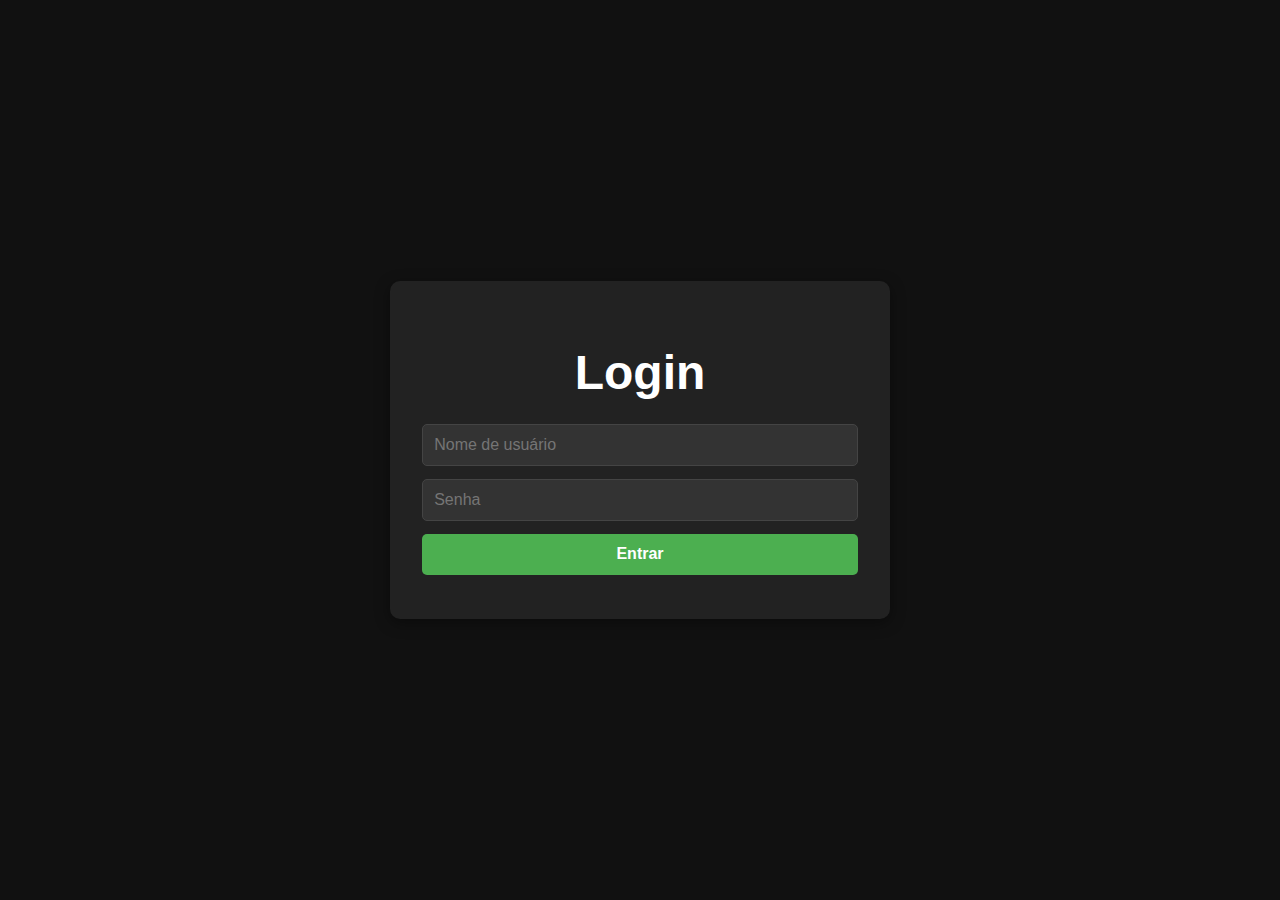
<file: index.html>
<!DOCTYPE html>
<html lang="pt-BR">
<head>
  <meta charset="UTF-8">
  <meta name="viewport" content="width=device-width, initial-scale=1.0">
  <title>Login</title>
  <link rel="stylesheet" href="/style.css">
</head>
<body class="login-body">
  <div class="login-container">
    <h1>Login</h1>
    <form id="loginForm">
      <input type="text" id="username" placeholder="Nome de usuário" required>
      <input type="password" id="password" placeholder="Senha" required>
      <button type="submit">Entrar</button>
    </form>
  </div>
  <script src="/login.js"></script>
 
<!-- VLibras -->
  <div vw class="enabled">
    <div vw-access-button class="active"></div>
    <div vw-plugin-wrapper>
      <div class="vw-plugin-top-wrapper"></div>
    </div>
  </div>
  <script src="https://vlibras.gov.br/app/vlibras-plugin.js"></script>
  <script>
    new window.VLibras.Widget('https://vlibras.gov.br/app');
  </script>
</body>
</html>
</file>
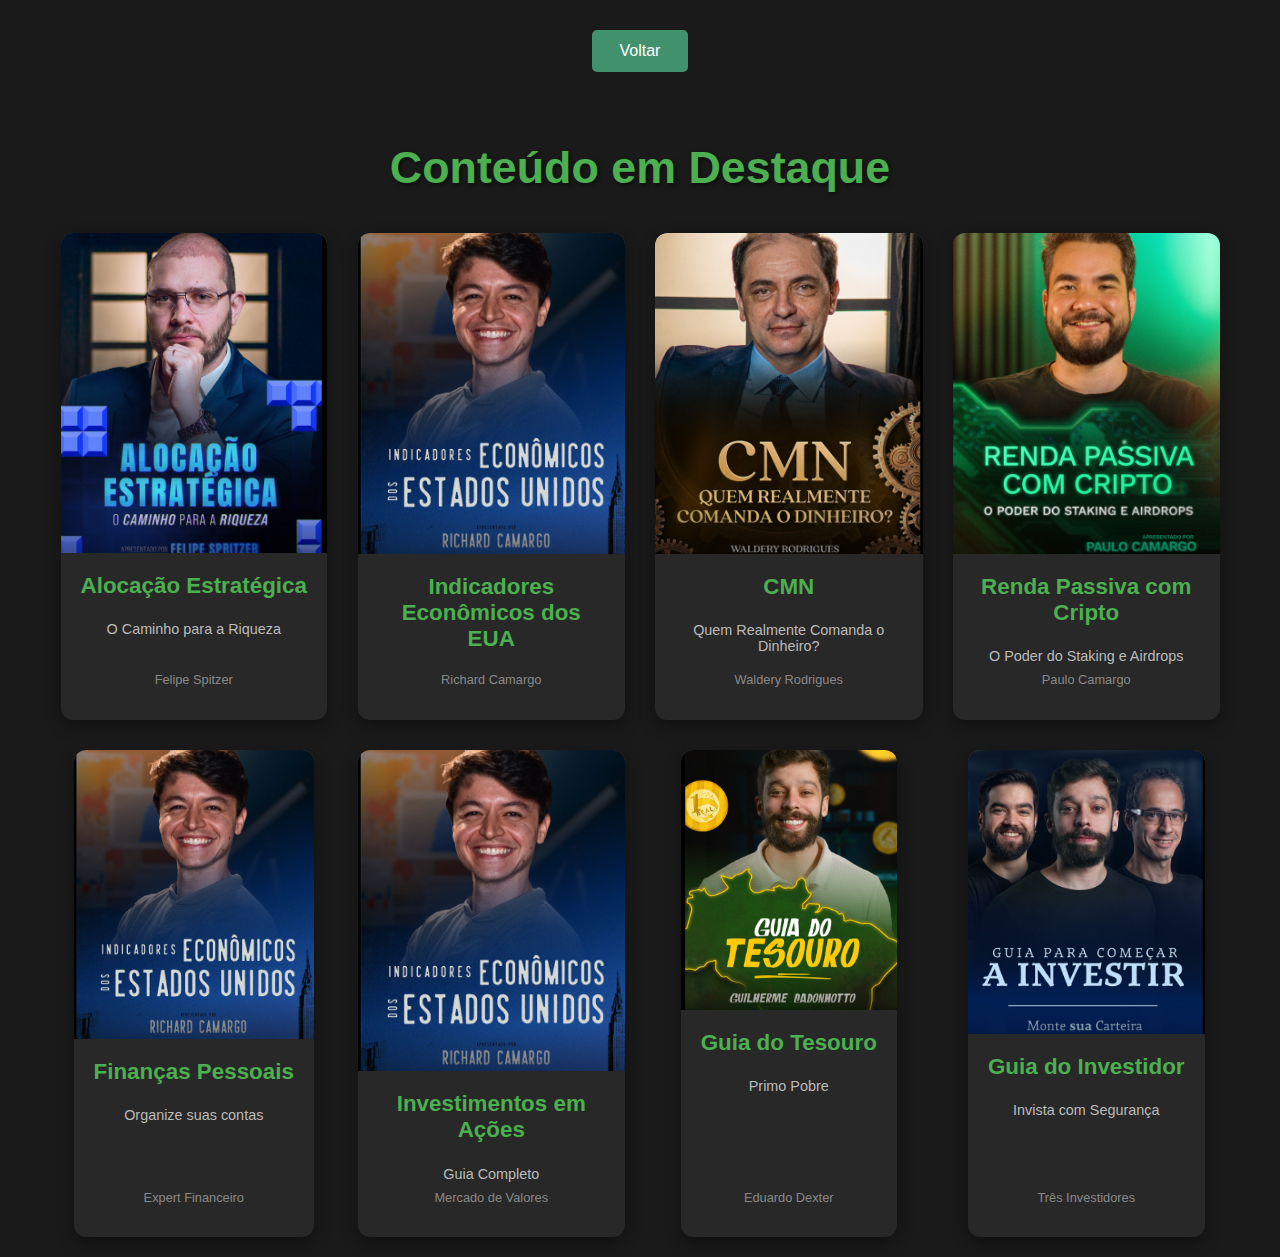
<file: Aulas.html>
<!DOCTYPE html>
<html lang="pt-BR">
<head>
    <meta charset="UTF-8">
    <meta name="viewport" content="width=device-width, initial-scale=1.0">
    <title>Minhas Categorias de Conteúdo</title>
    <link rel="stylesheet" href="StyleAulas.css">
</head>
<body>
<!--Botão Voltar-->
<div class="container-Btn">
         <a href="Dashboard.html" class="btn-dashboard">Voltar</a>
    </div>
<!--Fim do Botão-->

    <div class="container">
        <h1>Conteúdo em Destaque</h1>

        <div class="categories-grid" id="categoriesGrid">
            </div>
    </div>

    <script>
        // Dados dos cards de conteúdo (você pode adicionar mais aqui!)
        const categoriesData = [
            {
                id: 1,
                image: 'images/image1.png', // Caminho para a imagem
                title: 'Alocação Estratégica',
                subtitle: 'O Caminho para a Riqueza',
                author: 'Felipe Spitzer',
                link: '#' // Link para a página ou curso completo
            },
            {
                id: 2,
                image: 'images/TemasInvest.png',
                title: 'Indicadores Econômicos dos EUA',
                subtitle: '',
                author: 'Richard Camargo',
                link: '#'
            },
            {
                id: 3,
                image: 'images/Image3.png',
                title: 'CMN',
                subtitle: 'Quem Realmente Comanda o Dinheiro?',
                author: 'Waldery Rodrigues',
                link: '#'
            },
            {
                id: 4,
                image: 'images/Image5.png',
                title: 'Renda Passiva com Cripto',
                subtitle: 'O Poder do Staking e Airdrops',
                author: 'Paulo Camargo',
                link: '#'
            },
            {
                id: 5,
                image: 'images/TemasInvest.png',
                title: 'Finanças Pessoais',
                subtitle: 'Organize suas contas',
                author: 'Expert Financeiro',
                link: '#'
            },
            {
                id: 6,
                image: 'images/TemasInvest.png',
                title: 'Investimentos em Ações',
                subtitle: 'Guia Completo',
                author: 'Mercado de Valores',
                link: '#'
            },
            {
                id: 7,
                image: 'images/Tesouro.png',
                title: 'Guia do Tesouro ',
                subtitle: 'Primo Pobre',
                author: 'Eduardo Dexter',
                link: '#'
            },
            {
                id: 8,
                image: 'images/GuiaInvestir.png',
                title: 'Guia do Investidor',
                subtitle: 'Invista com Segurança',
                author: 'Três Investidores',
                link: '#'
            }
        ];

        // Função para criar e adicionar os cards ao grid
        function createCategoryCards() {
            const gridContainer = document.getElementById('categoriesGrid');
            gridContainer.innerHTML = ''; // Limpa qualquer conteúdo existente

            categoriesData.forEach(item => {
                const card = document.createElement('a'); // Usamos <a> para que o card seja clicável
                card.href = item.link; // Define o link do card
                card.classList.add('category-card');

                card.innerHTML = `
                    <div class="card-image-container">
                        <img src="${item.image}" alt="${item.title}" class="card-image">
                    </div>
                    <div class="card-content">
                        <h2 class="card-title">${item.title}</h2>
                        ${item.subtitle ? `<p class="card-subtitle">${item.subtitle}</p>` : ''}
                        ${item.author ? `<p class="card-author">${item.author}</p>` : ''}
                    </div>
                `;
                gridContainer.appendChild(card);
            });
        }

        // Chama a função para criar os cards quando a página é carregada
        document.addEventListener('DOMContentLoaded', createCategoryCards);
    </script>

    <!-- VLibras -->
  <div vw class="enabled">
    <div vw-access-button class="active"></div>
    <div vw-plugin-wrapper>
      <div class="vw-plugin-top-wrapper"></div>
    </div>
  </div>
  <script src="https://vlibras.gov.br/app/vlibras-plugin.js"></script>
  <script>
    new window.VLibras.Widget('https://vlibras.gov.br/app');
  </script>
</body>
</html>
</file>
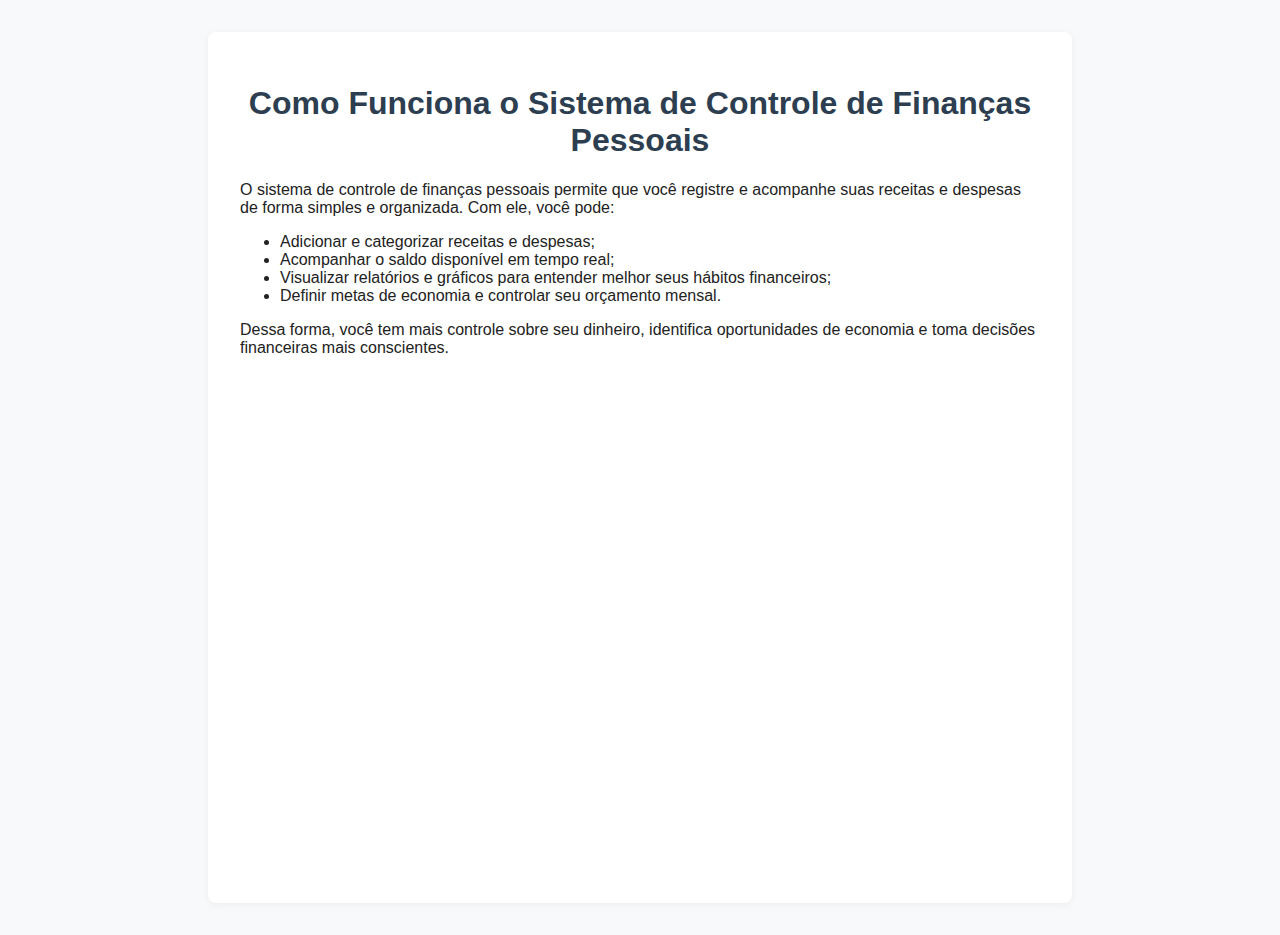
<file: ComoFunciona.html>
<!DOCTYPE html>
<html lang="pt-br">
<head>
    <meta charset="UTF-8">
    <meta name="viewport" content="width=device-width, initial-scale=1.0">
    <title>Como Funciona o Sistema de Controle de Finanças Pessoais</title>
    <style>
        body {
            font-family: Arial, sans-serif;
            margin: 0;
            padding: 0 1rem;
            background: #f8f9fa;
            color: #222;
        }
        .container {
            max-width: 800px;
            margin: 2rem auto;
            background: #fff;
            padding: 2rem;
            border-radius: 8px;
            box-shadow: 0 2px 8px rgba(0,0,0,0.05);
        }
        h1 {
            text-align: center;
            color: #2c3e50;
        }
        .video-wrapper {
            position: relative;
            padding-bottom: 56.25%;
            height: 0;
            margin: 2rem 0;
        }
        .video-wrapper iframe {
            position: absolute;
            top: 0; left: 0;
            width: 100%; height: 100%;
            border: 0;
        }
        @media (max-width: 600px) {
            .container {
                padding: 1rem;
            }
            h1 {
                font-size: 1.5rem;
            }
        }
    </style>
</head>
<body>
    <div class="container">
        <h1>Como Funciona o Sistema de Controle de Finanças Pessoais</h1>
        <p>
            O sistema de controle de finanças pessoais permite que você registre e acompanhe suas receitas e despesas de forma simples e organizada. Com ele, você pode:
        </p>
        <ul>
            <li>Adicionar e categorizar receitas e despesas;</li>
            <li>Acompanhar o saldo disponível em tempo real;</li>
            <li>Visualizar relatórios e gráficos para entender melhor seus hábitos financeiros;</li>
            <li>Definir metas de economia e controlar seu orçamento mensal.</li>
        </ul>
        <p>
            Dessa forma, você tem mais controle sobre seu dinheiro, identifica oportunidades de economia e toma decisões financeiras mais conscientes.
        </p>
        <div class="video-wrapper">
            <!-- Cole aqui o código de incorporação do vídeo do YouTube -->
            <!-- Exemplo:
            <iframe src="https://www.youtube.com/embed/SEU_VIDEO_ID" allowfullscreen></iframe>
            -->
        </div>
    </div>
</body>
</html>
</file>
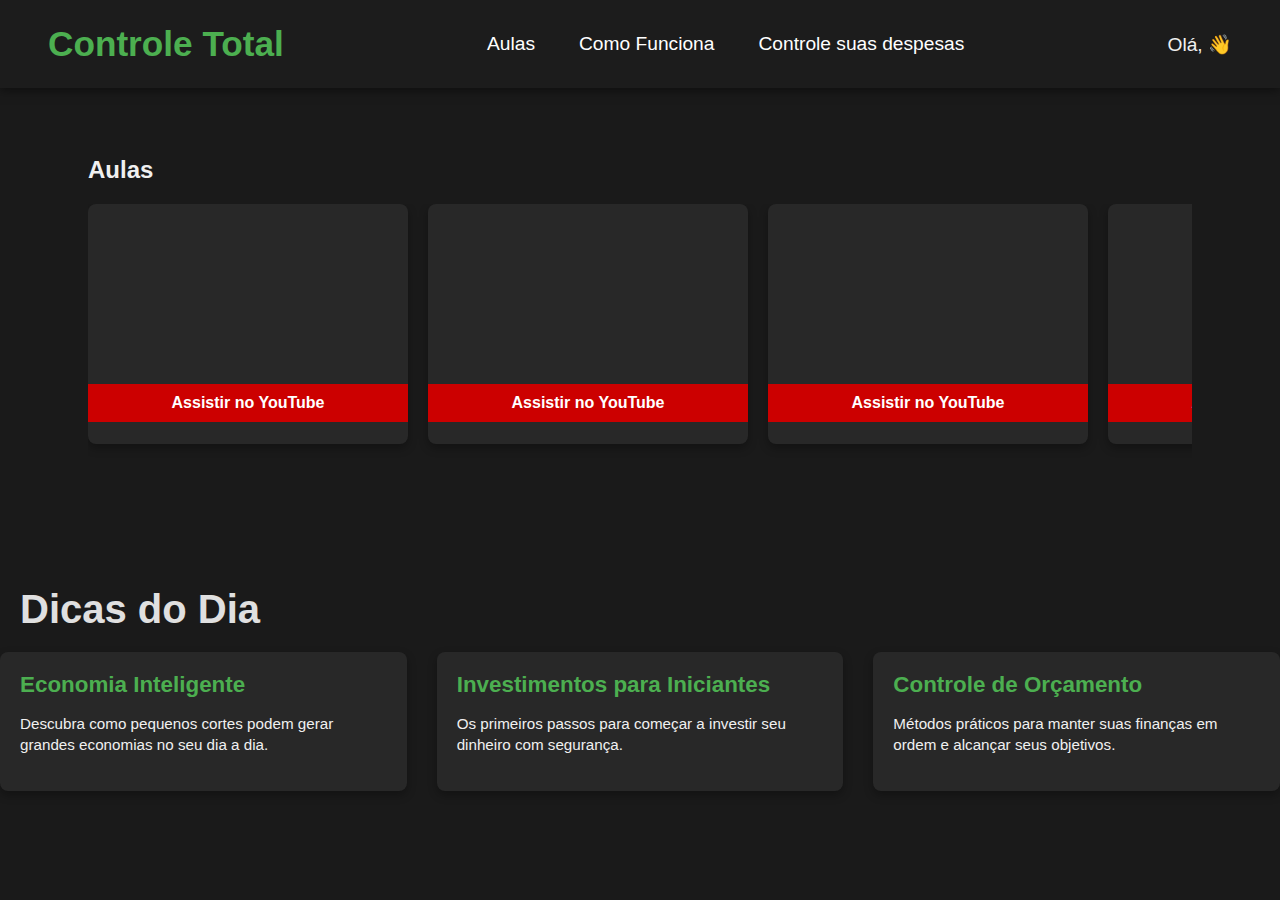
<file: Dashboard.html>
<!DOCTYPE html>
<html lang="pt-BR">
<head>
  <meta charset="UTF-8" />
  <meta name="viewport" content="width=device-width, initial-scale=1.0"/>
  <title>Dashboard - Finanças Pessoais</title>
  <link rel="stylesheet" href="style.css" />
</head>
<body class="dashboard-body">
  <header class="topbar">
    <div class="logo">Controle Total</div>
    <nav>
      <a href="Aulas.html">Aulas</a>
      <a href="ComoFunciona.html">Como Funciona</a>
      <a href="ControleDespesas.html">Controle suas despesas</a>
    </nav>
    <div class="user">Olá, <span id="userName"></span> 👋</div>
  </header>

 <main class="main-content">
  <section class="section">
    <section class="video-section">
    <h2>Aulas</h2>
    <div class="video-carousel">
        <div class="video-item">
            <iframe src="https://www.youtube.com/embed/6jPetoI0PLY" frameborder="0" allow="accelerometer; autoplay; clipboard-write; encrypted-media; gyroscope; picture-in-picture" allowfullscreen></iframe>
            <a href="https://www.youtube.com/watch?v=6jPetoI0PLY" target="_blank" class="watch-on-youtube">Assistir no YouTube</a>
        </div>
        <div class="video-item">
            <iframe src="https://www.youtube.com/embed/ZK8RsKY0OtI" frameborder="0" allow="accelerometer; autoplay; clipboard-write; encrypted-media; gyroscope; picture-in-picture" allowfullscreen></iframe>
            <a href="https://www.youtube.com/watch?v=ZK8RsKY0OtI" target="_blank" class="watch-on-youtube">Assistir no YouTube</a>
        </div>
        <div class="video-item">
            <iframe src="https://www.youtube.com/embed/1Tw4RWCmPfc" frameborder="0" allow="accelerometer; autoplay; clipboard-write; encrypted-media; gyroscope; picture-in-picture" allowfullscreen></iframe>
            <a href="https://www.youtube.com/watch?v=1Tw4RWCmPfc" target="_blank" class="watch-on-youtube">Assistir no YouTube</a>
        </div>
        <div class="video-item">
            <iframe src="https://www.youtube.com/embed/D7bBsf5tUXI" frameborder="0" allow="accelerometer; autoplay; clipboard-write; encrypted-media; gyroscope; picture-in-picture" allowfullscreen></iframe>
            <a href="https://www.youtube.com/watch?v=D7bBsf5tUXI" target="_blank" class="watch-on-youtube">Assistir no YouTube</a>
        </div>
    </div>
</section>

    </div>
  </section>
</main>

</div>

<!-- Seção Dicas do Dia-->

<section class="tips-section">
    <h2 class="section-title">Dicas do Dia</h2>
    <div class="tip-cards-container">
        <a href="Dica1.html" class="tip-card">
            <h3>Economia Inteligente</h3>
            <p>Descubra como pequenos cortes podem gerar grandes economias no seu dia a dia.</p>
        </a>
        <a href="Dica2.html" class="tip-card">
            <h3>Investimentos para Iniciantes</h3>
            <p>Os primeiros passos para começar a investir seu dinheiro com segurança.</p>
        </a>
        <a href="Dica3.html" class="tip-card">
            <h3>Controle de Orçamento</h3>
            <p>Métodos práticos para manter suas finanças em ordem e alcançar seus objetivos.</p>
        </a>
        </div>
</section>

<!--Fim da Seção Dicas do Dia-->

    </section>   


  <div vw class="enabled">
    <div vw-access-button class="active"></div>
    <div vw-plugin-wrapper>
      <div class="vw-plugin-top-wrapper"></div>
    </div>
  </div>
  <script src="https://vlibras.gov.br/app/vlibras-plugin.js"></script>
  <script>
    new window.VLibras.Widget('https://vlibras.gov.br/app');
  </script>
</body>
</html>
</file>
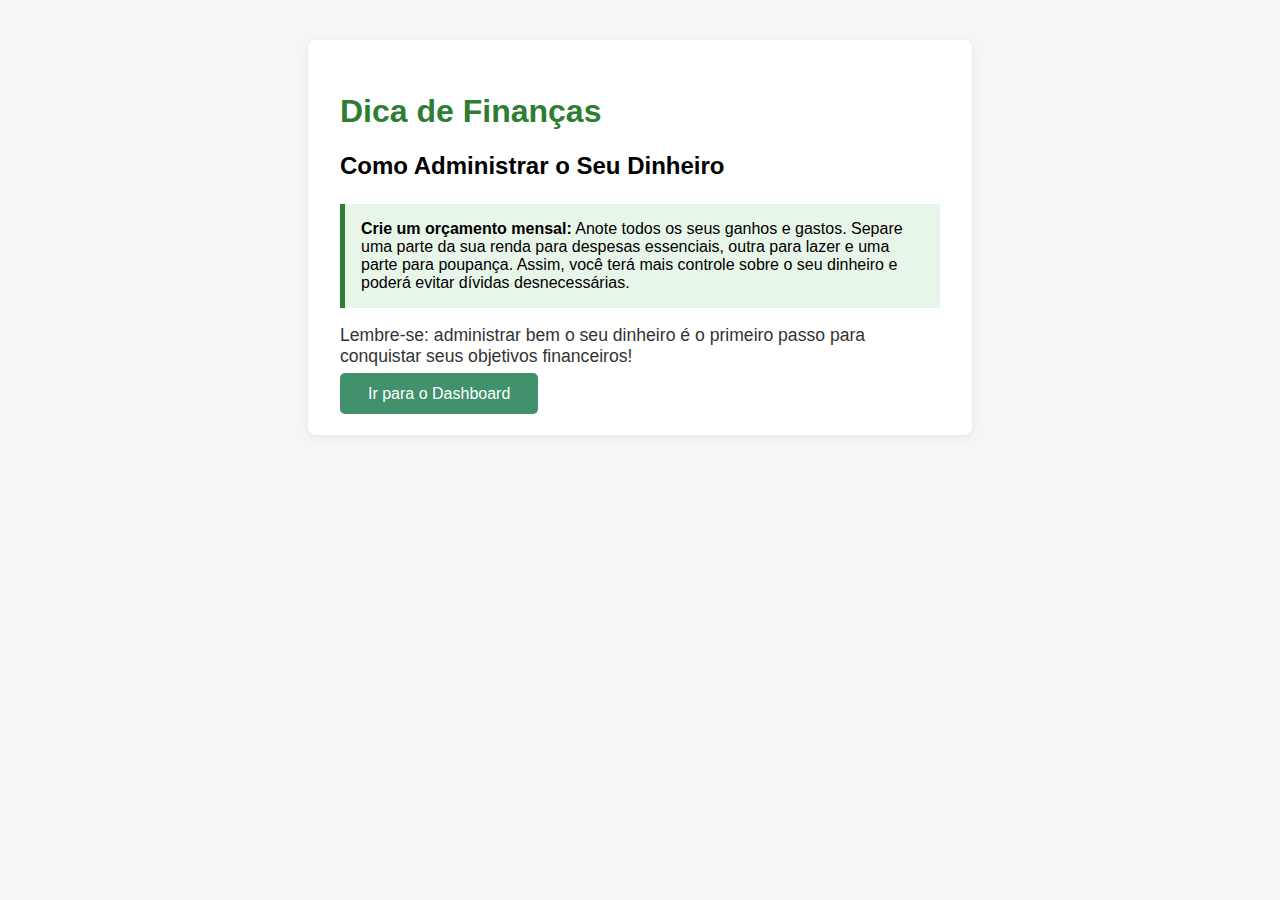
<file: Dica1.html>
<!DOCTYPE html>
<html lang="pt-BR">
<head>
    <meta charset="UTF-8">
    <title>Dica de Finanças: Como Administrar o Seu Dinheiro</title>
    <header class="topbar">
  </header>
    <style>
        body {
            font-family: Arial, sans-serif;
            background: #f4f6f8;
            margin: 0;
            padding: 0;
        }
        .container {
            max-width: 600px;
            margin: 40px auto;
            background: #fff;
            padding: 32px;
            border-radius: 8px;
            box-shadow: 0 2px 8px rgba(0,0,0,0.08);
        }
        h1 {
            color: #2e7d32;
        }
        p {
            font-size: 1.1em;
            color: #333;
        }
        .dica {
            background: #e8f5e9;
            border-left: 5px solid #2e7d32;
            padding: 16px;
            margin-top: 24px;
        }
        .btn-dashboard {
            background: #40916c;
            color: #fff;
            border: none;
            padding: 12px 28px;
            border-radius: 5px;
            font-size: 1em;
            cursor: pointer;
            text-decoration: none;
            transition: background 0.2s;
        }
        .btn-dashboard:hover {
            background: #26734d;
        }
    </style>
</head>
<body>
    <div class="container">
        <h1>Dica de Finanças</h1>
        <h2>Como Administrar o Seu Dinheiro</h2>
        <div class="dica">
            <strong>Crie um orçamento mensal:</strong> Anote todos os seus ganhos e gastos. Separe uma parte da sua renda para despesas essenciais, outra para lazer e uma parte para poupança. Assim, você terá mais controle sobre o seu dinheiro e poderá evitar dívidas desnecessárias.
        </div>
        <p>
            Lembre-se: administrar bem o seu dinheiro é o primeiro passo para conquistar seus objetivos financeiros!
        </p>
         <a href="Dashboard.html" class="btn-dashboard">Ir para o Dashboard</a>
    </div>
</body>
</html>
</file>
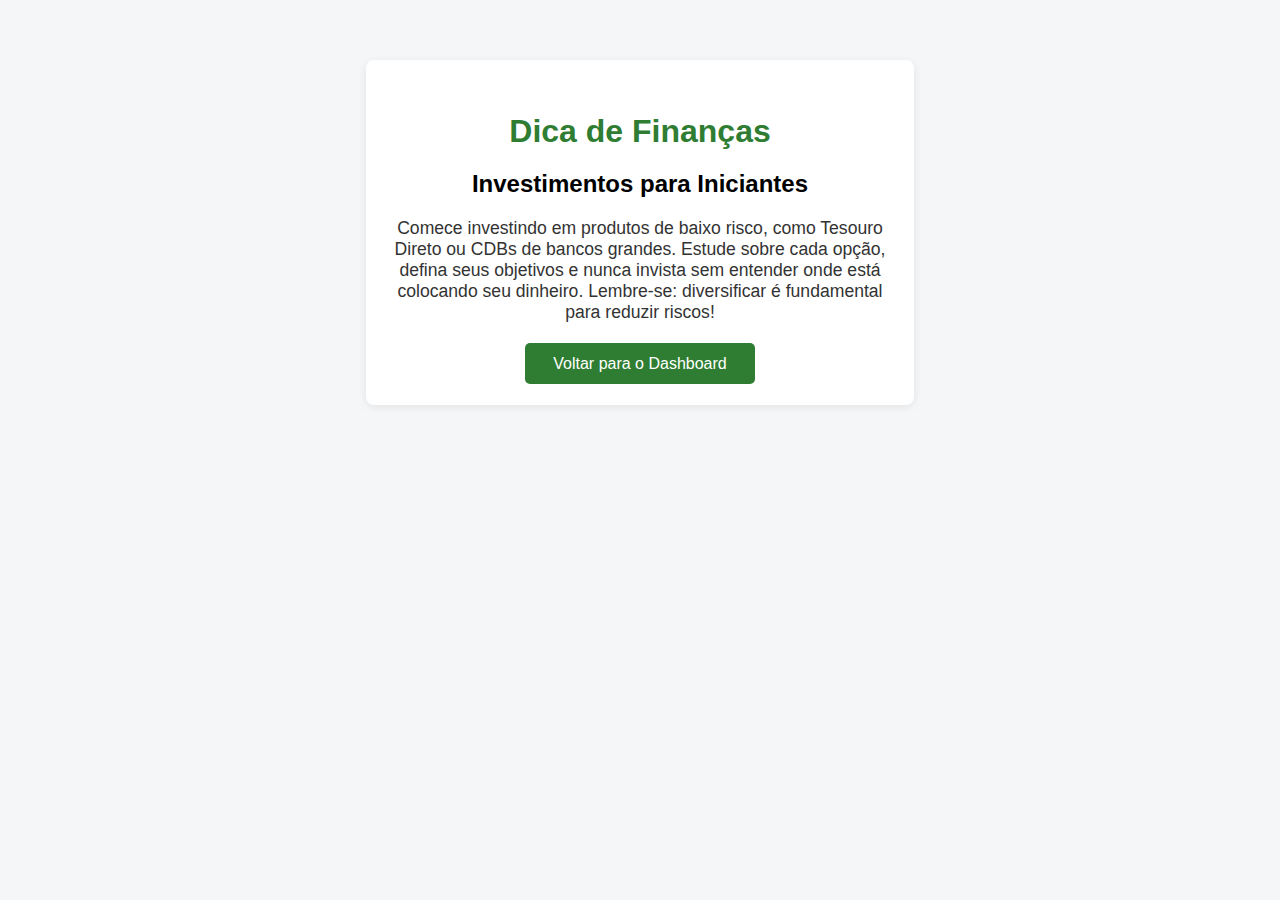
<file: Dica2.html>
<!DOCTYPE html>
<html lang="pt-BR">
<head>
    <meta charset="UTF-8">
    <title>Dica de Finanças - Investimentos para Iniciantes</title>
    <style>
        body {
            font-family: Arial, sans-serif;
            background: #f4f6f8;
            margin: 0;
            padding: 0;
        }
        .container {
            max-width: 500px;
            margin: 60px auto;
            background: #fff;
            padding: 32px 24px;
            border-radius: 8px;
            box-shadow: 0 2px 8px rgba(0,0,0,0.08);
            text-align: center;
        }
        h1 {
            color: #2e7d32;
            margin-bottom: 18px;
        }
        p {
            color: #333;
            font-size: 1.1em;
            margin-bottom: 32px;
        }
        .btn {
            background: #2e7d32;
            color: #fff;
            border: none;
            padding: 12px 28px;
            border-radius: 5px;
            font-size: 1em;
            cursor: pointer;
            text-decoration: none;
            transition: background 0.2s;
        }
        .btn:hover {
            background: #388e3c;
        }
    </style>
</head>
<body>
    <div class="container">
        <h1>Dica de Finanças</h1>
        <h2>Investimentos para Iniciantes</h2>
        <p>
            Comece investindo em produtos de baixo risco, como Tesouro Direto ou CDBs de bancos grandes. 
            Estude sobre cada opção, defina seus objetivos e nunca invista sem entender onde está colocando seu dinheiro. 
            Lembre-se: diversificar é fundamental para reduzir riscos!
        </p>
        <a href="Dashboard.html" class="btn">Voltar para o Dashboard</a>
    </div>

    <!-- VLibras -->
  <div vw class="enabled">
    <div vw-access-button class="active"></div>
    <div vw-plugin-wrapper>
      <div class="vw-plugin-top-wrapper"></div>
    </div>
  </div>
  <script src="https://vlibras.gov.br/app/vlibras-plugin.js"></script>
  <script>
    new window.VLibras.Widget('https://vlibras.gov.br/app');
  </script>
</body>
</html>
</file>
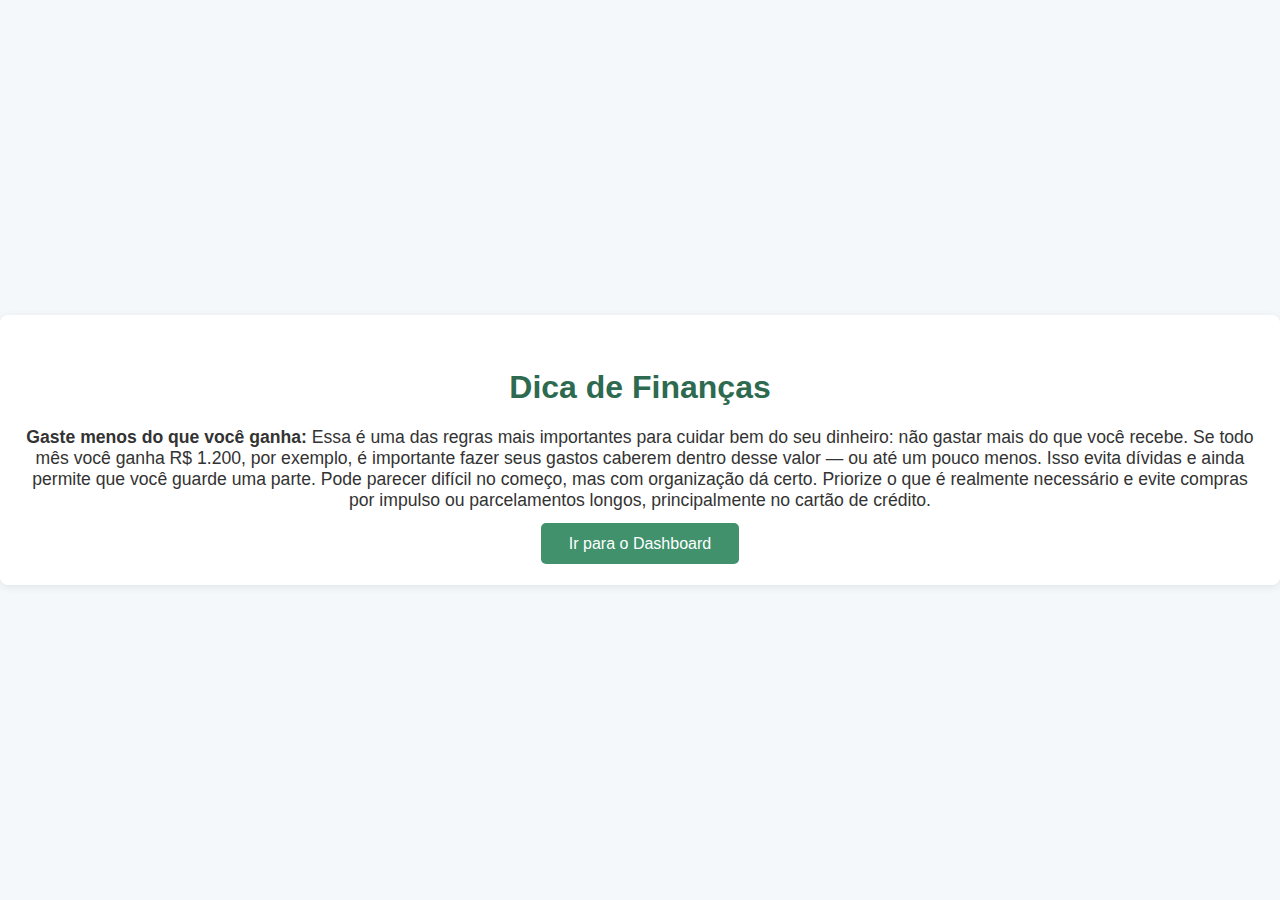
<file: Dica3.html>
<!DOCTYPE html>
<html lang="pt-BR">
<head>
    <meta charset="UTF-8">
    <title>Dica de Finanças: Controle seu Orçamento</title>
    <style>
        body {
            font-family: Arial, sans-serif;
            background: #f4f8fb;
            margin: 0;
            padding: 0;
            display: flex;
            flex-direction: column;
            align-items: center;
            justify-content: center;
            height: 100vh;
        }
        .container {
            background: #fff;
            padding: 32px 24px;
            border-radius: 8px;
            box-shadow: 0 2px 8px rgba(0,0,0,0.08);
            text-align: center;
        }
        h1 {
            color: #2d6a4f;
        }
        p {
            color: #333;
            font-size: 1.1em;
            margin-bottom: 24px;
        }
        .btn-dashboard {
            background: #40916c;
            color: #fff;
            border: none;
            padding: 12px 28px;
            border-radius: 5px;
            font-size: 1em;
            cursor: pointer;
            text-decoration: none;
            transition: background 0.2s;
        }
        .btn-dashboard:hover {
            background: #26734d;
        }
    </style>
</head>
<body>
    <div class="container">
        <h1>Dica de Finanças</h1>
        <p>
            <strong>Gaste menos do que você ganha:</strong> Essa é uma das regras mais importantes para cuidar bem do seu dinheiro: não gastar mais do que você recebe.

Se todo mês você ganha R$ 1.200, por exemplo, é importante fazer seus gastos caberem dentro desse valor — ou até um pouco menos. Isso evita dívidas e ainda permite que você guarde uma parte.

Pode parecer difícil no começo, mas com organização dá certo. Priorize o que é realmente necessário e evite compras por impulso ou parcelamentos longos, principalmente no cartão de crédito.
        </p>
        <a href="Dashboard.html" class="btn-dashboard">Ir para o Dashboard</a>
    </div>

    <!-- VLibras -->
  <div vw class="enabled">
    <div vw-access-button class="active"></div>
    <div vw-plugin-wrapper>
      <div class="vw-plugin-top-wrapper"></div>
    </div>
  </div>
  <script src="https://vlibras.gov.br/app/vlibras-plugin.js"></script>
  <script>
    new window.VLibras.Widget('https://vlibras.gov.br/app');
  </script>
</body>
</html>
</file>
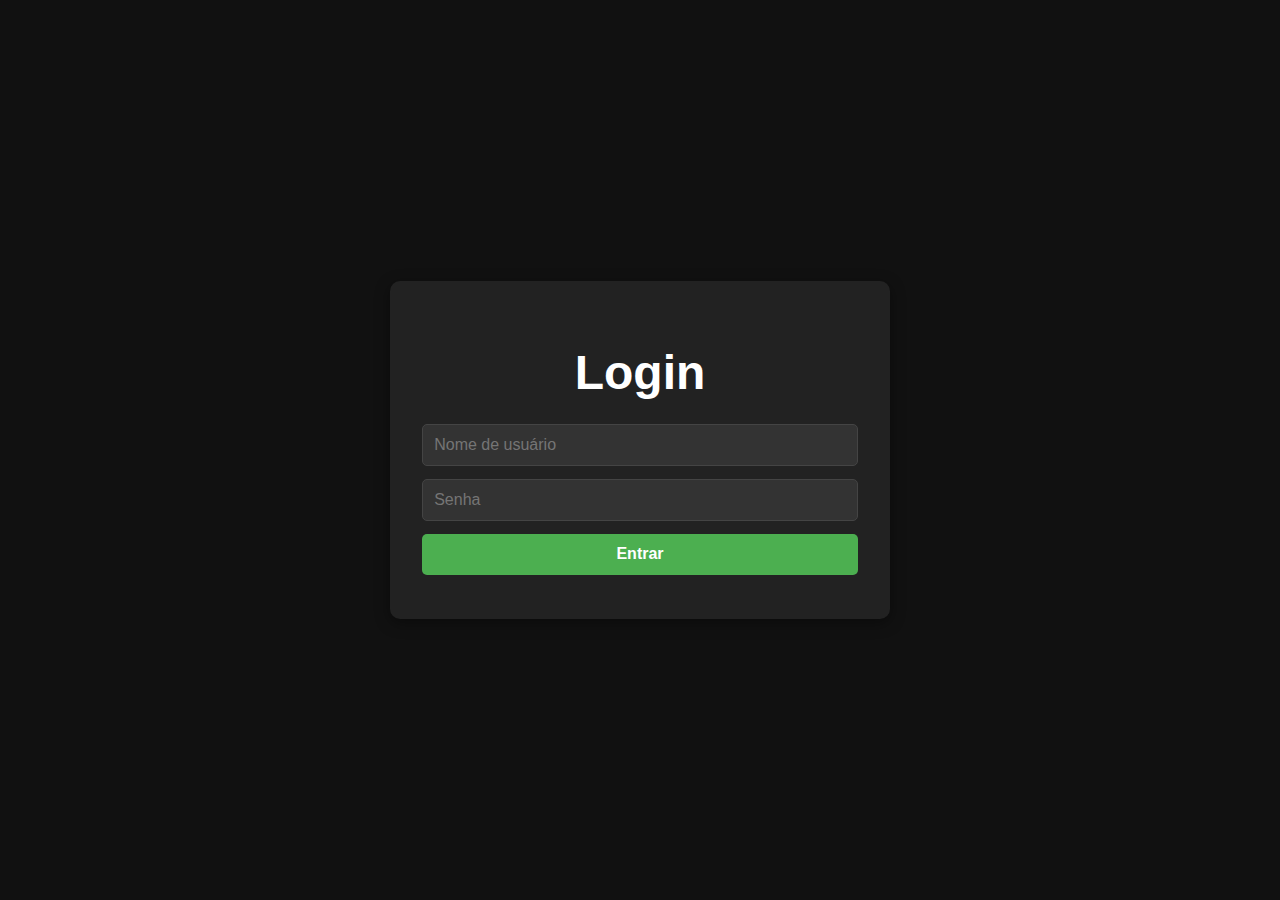
<file: TeladeLogin.html>
<!DOCTYPE html>
<html lang="pt-BR">
<head>
  <meta charset="UTF-8">
  <meta name="viewport" content="width=device-width, initial-scale=1.0">
  <title>Login</title>
  <link rel="stylesheet" href="style.css">
</head>
<body class="login-body">
  <div class="login-container">
    <h1>Login</h1>
    <form id="loginForm">
      <input type="text" id="username" placeholder="Nome de usuário" required>
      <input type="password" id="password" placeholder="Senha" required>
      <button type="submit">Entrar</button>
    </form>
  </div>
  <script src="login.js"></script>
 
<!-- VLibras -->
  <div vw class="enabled">
    <div vw-access-button class="active"></div>
    <div vw-plugin-wrapper>
      <div class="vw-plugin-top-wrapper"></div>
    </div>
  </div>
  <script src="https://vlibras.gov.br/app/vlibras-plugin.js"></script>
  <script>
    new window.VLibras.Widget('https://vlibras.gov.br/app');
  </script>
</body>
</html>
</file>
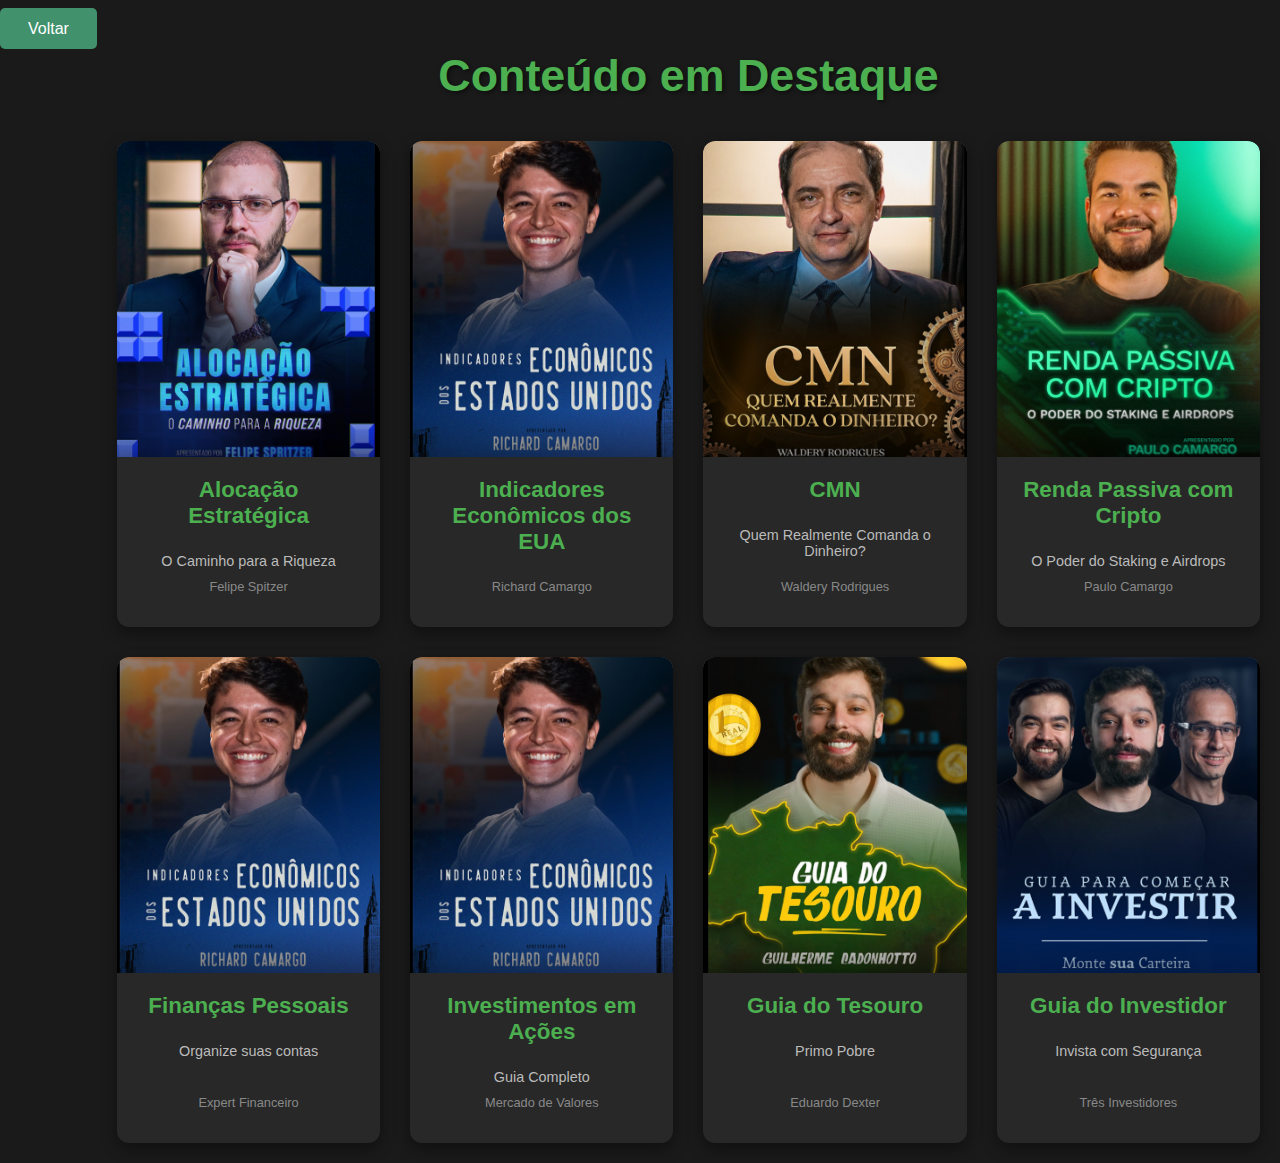
<file: ProjetoControleTotal/Aulas.html>
<!DOCTYPE html>
<html lang="pt-BR">
<head>
    <meta charset="UTF-8">
    <meta name="viewport" content="width=device-width, initial-scale=1.0">
    <title>Minhas Categorias de Conteúdo</title>
    <link rel="stylesheet" href="StyleAulas.css">
</head>
<body>
<!--Botão Voltar-->
<div class="container-Btn">
         <a href="Dashboard.html" class="btn-dashboard">Voltar</a>
    </div>
<!--Fim do Botão-->

    <div class="container">
        <h1>Conteúdo em Destaque</h1>

        <div class="categories-grid" id="categoriesGrid">
            </div>
    </div>

    <script>
        // Dados dos cards de conteúdo (você pode adicionar mais aqui!)
        const categoriesData = [
            {
                id: 1,
                image: 'images/image1.png', // Caminho para a imagem
                title: 'Alocação Estratégica',
                subtitle: 'O Caminho para a Riqueza',
                author: 'Felipe Spitzer',
                link: '#' // Link para a página ou curso completo
            },
            {
                id: 2,
                image: 'images/TemasInvest.png',
                title: 'Indicadores Econômicos dos EUA',
                subtitle: '',
                author: 'Richard Camargo',
                link: '#'
            },
            {
                id: 3,
                image: 'images/Image3.png',
                title: 'CMN',
                subtitle: 'Quem Realmente Comanda o Dinheiro?',
                author: 'Waldery Rodrigues',
                link: '#'
            },
            {
                id: 4,
                image: 'images/Image5.png',
                title: 'Renda Passiva com Cripto',
                subtitle: 'O Poder do Staking e Airdrops',
                author: 'Paulo Camargo',
                link: '#'
            },
            {
                id: 5,
                image: 'images/TemasInvest.png',
                title: 'Finanças Pessoais',
                subtitle: 'Organize suas contas',
                author: 'Expert Financeiro',
                link: '#'
            },
            {
                id: 6,
                image: 'images/TemasInvest.png',
                title: 'Investimentos em Ações',
                subtitle: 'Guia Completo',
                author: 'Mercado de Valores',
                link: '#'
            },
            {
                id: 7,
                image: 'images/Tesouro.png',
                title: 'Guia do Tesouro ',
                subtitle: 'Primo Pobre',
                author: 'Eduardo Dexter',
                link: '#'
            },
            {
                id: 8,
                image: 'images/GuiaInvestir.png',
                title: 'Guia do Investidor',
                subtitle: 'Invista com Segurança',
                author: 'Três Investidores',
                link: '#'
            }
        ];

        // Função para criar e adicionar os cards ao grid
        function createCategoryCards() {
            const gridContainer = document.getElementById('categoriesGrid');
            gridContainer.innerHTML = ''; // Limpa qualquer conteúdo existente

            categoriesData.forEach(item => {
                const card = document.createElement('a'); // Usamos <a> para que o card seja clicável
                card.href = item.link; // Define o link do card
                card.classList.add('category-card');

                card.innerHTML = `
                    <div class="card-image-container">
                        <img src="${item.image}" alt="${item.title}" class="card-image">
                    </div>
                    <div class="card-content">
                        <h2 class="card-title">${item.title}</h2>
                        ${item.subtitle ? `<p class="card-subtitle">${item.subtitle}</p>` : ''}
                        ${item.author ? `<p class="card-author">${item.author}</p>` : ''}
                    </div>
                `;
                gridContainer.appendChild(card);
            });
        }

        // Chama a função para criar os cards quando a página é carregada
        document.addEventListener('DOMContentLoaded', createCategoryCards);
    </script>
</body>
</html>
</file>
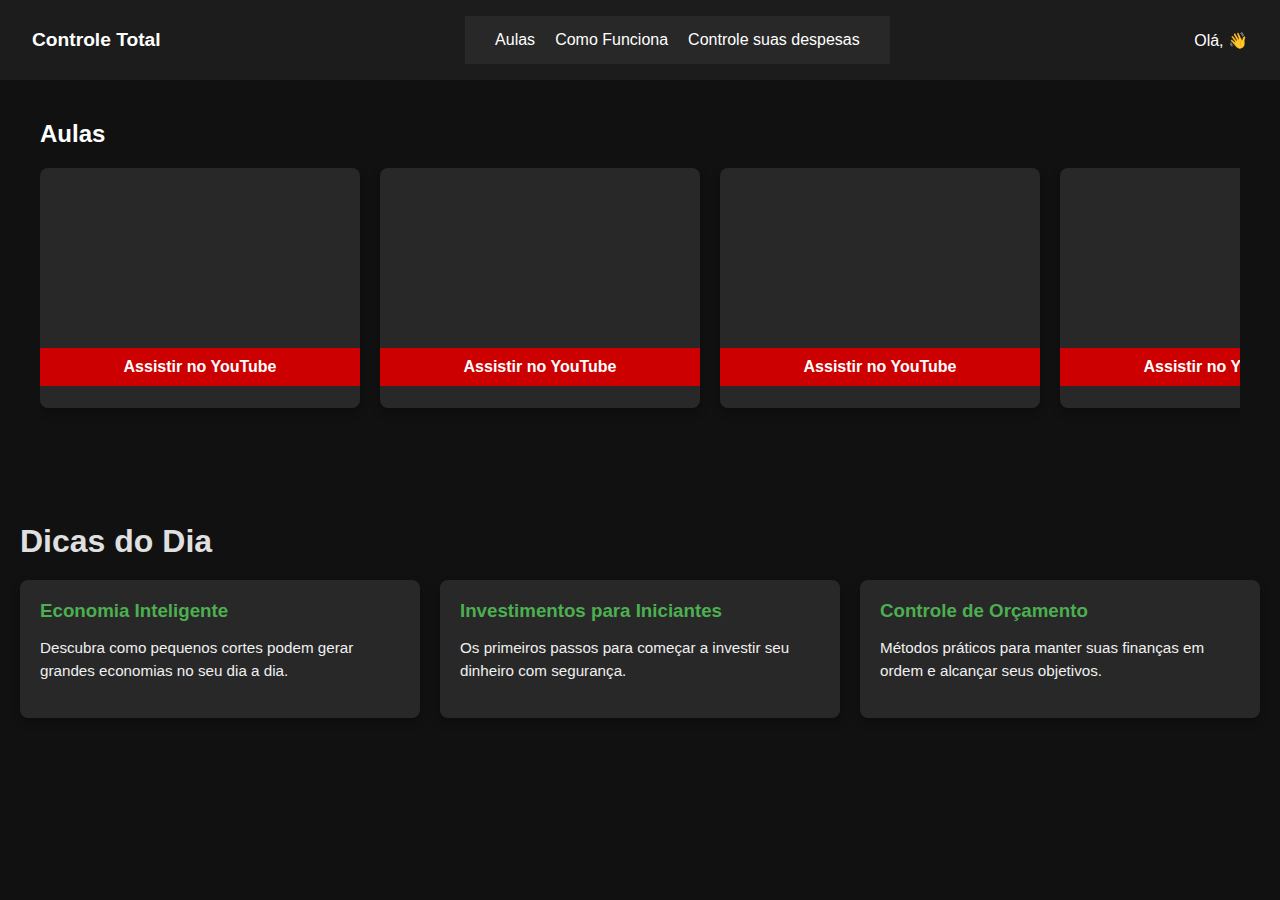
<file: ProjetoControleTotal/Dashboard.html>
<!DOCTYPE html>
<html lang="pt-BR">
<head>
  <meta charset="UTF-8" />
  <meta name="viewport" content="width=device-width, initial-scale=1.0"/>
  <title>Dashboard - Finanças Pessoais</title>
  <link rel="stylesheet" href="style.css" />
</head>
<body class="dashboard-body">
  <header class="topbar">
    <div class="logo">Controle Total</div>
    <nav>
      <a href="Aulas.html">Aulas</a>
      <a href="#">Como Funciona</a>
      <a href="ControleDespesas.html">Controle suas despesas</a>
    </nav>
    <div class="user">Olá, <span id="userName"></span> 👋</div>
  </header>

 <main class="main-content">
  <section class="section">
    <section class="video-section">
    <h2>Aulas</h2>
    <div class="video-carousel">
        <div class="video-item">
            <iframe src="https://www.youtube.com/embed/6jPetoI0PLY" frameborder="0" allow="accelerometer; autoplay; clipboard-write; encrypted-media; gyroscope; picture-in-picture" allowfullscreen></iframe>
            <a href="https://www.youtube.com/watch?v=6jPetoI0PLY" target="_blank" class="watch-on-youtube">Assistir no YouTube</a>
        </div>
        <div class="video-item">
            <iframe src="https://www.youtube.com/embed/ZK8RsKY0OtI" frameborder="0" allow="accelerometer; autoplay; clipboard-write; encrypted-media; gyroscope; picture-in-picture" allowfullscreen></iframe>
            <a href="https://www.youtube.com/watch?v=ZK8RsKY0OtI" target="_blank" class="watch-on-youtube">Assistir no YouTube</a>
        </div>
        <div class="video-item">
            <iframe src="https://www.youtube.com/embed/1Tw4RWCmPfc" frameborder="0" allow="accelerometer; autoplay; clipboard-write; encrypted-media; gyroscope; picture-in-picture" allowfullscreen></iframe>
            <a href="https://www.youtube.com/watch?v=1Tw4RWCmPfc" target="_blank" class="watch-on-youtube">Assistir no YouTube</a>
        </div>
        <div class="video-item">
            <iframe src="https://www.youtube.com/embed/D7bBsf5tUXI" frameborder="0" allow="accelerometer; autoplay; clipboard-write; encrypted-media; gyroscope; picture-in-picture" allowfullscreen></iframe>
            <a href="https://www.youtube.com/watch?v=D7bBsf5tUXI" target="_blank" class="watch-on-youtube">Assistir no YouTube</a>
        </div>
    </div>
</section>

    </div>
  </section>
</main>

</div>

<!-- Seção Dicas do Dia-->

<section class="tips-section">
    <h2 class="section-title">Dicas do Dia</h2>
    <div class="tip-cards-container">
        <a href="Dica1.html" class="tip-card">
            <h3>Economia Inteligente</h3>
            <p>Descubra como pequenos cortes podem gerar grandes economias no seu dia a dia.</p>
        </a>
        <a href="Dica2.html" class="tip-card">
            <h3>Investimentos para Iniciantes</h3>
            <p>Os primeiros passos para começar a investir seu dinheiro com segurança.</p>
        </a>
        <a href="Dica3.html" class="tip-card">
            <h3>Controle de Orçamento</h3>
            <p>Métodos práticos para manter suas finanças em ordem e alcançar seus objetivos.</p>
        </a>
        </div>
</section>

<!--Fim da Seção Dicas do Dia-->

    </section>   


  <div vw class="enabled">
    <div vw-access-button class="active"></div>
    <div vw-plugin-wrapper>
      <div class="vw-plugin-top-wrapper"></div>
    </div>
  </div>
  <script src="https://vlibras.gov.br/app/vlibras-plugin.js"></script>
  <script>
    new window.VLibras.Widget('https://vlibras.gov.br/app');
  </script>
</body>
</html>
</file>
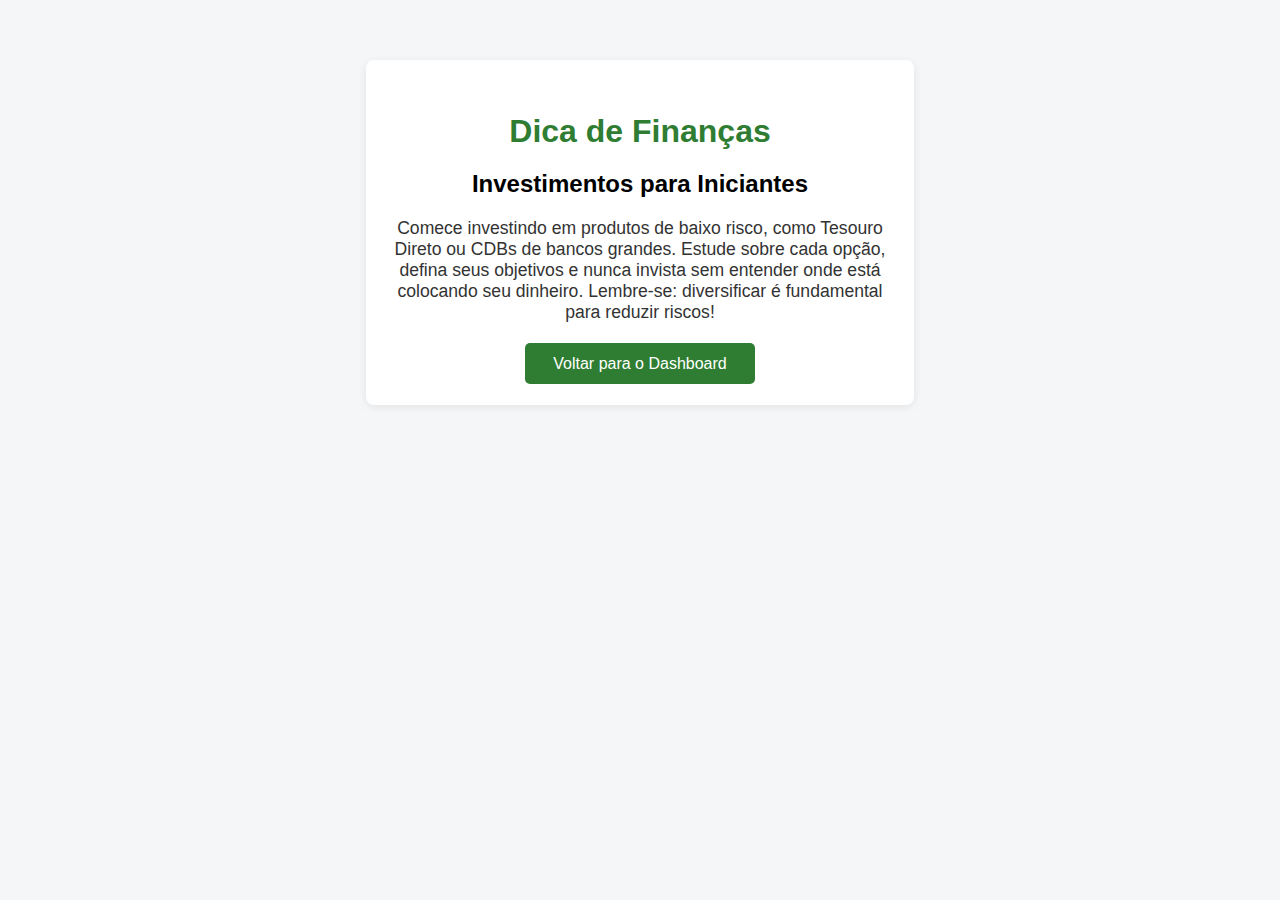
<file: ProjetoControleTotal/Dica2.html>
<!DOCTYPE html>
<html lang="pt-BR">
<head>
    <meta charset="UTF-8">
    <title>Dica de Finanças - Investimentos para Iniciantes</title>
    <style>
        body {
            font-family: Arial, sans-serif;
            background: #f4f6f8;
            margin: 0;
            padding: 0;
        }
        .container {
            max-width: 500px;
            margin: 60px auto;
            background: #fff;
            padding: 32px 24px;
            border-radius: 8px;
            box-shadow: 0 2px 8px rgba(0,0,0,0.08);
            text-align: center;
        }
        h1 {
            color: #2e7d32;
            margin-bottom: 18px;
        }
        p {
            color: #333;
            font-size: 1.1em;
            margin-bottom: 32px;
        }
        .btn {
            background: #2e7d32;
            color: #fff;
            border: none;
            padding: 12px 28px;
            border-radius: 5px;
            font-size: 1em;
            cursor: pointer;
            text-decoration: none;
            transition: background 0.2s;
        }
        .btn:hover {
            background: #388e3c;
        }
    </style>
</head>
<body>
    <div class="container">
        <h1>Dica de Finanças</h1>
        <h2>Investimentos para Iniciantes</h2>
        <p>
            Comece investindo em produtos de baixo risco, como Tesouro Direto ou CDBs de bancos grandes. 
            Estude sobre cada opção, defina seus objetivos e nunca invista sem entender onde está colocando seu dinheiro. 
            Lembre-se: diversificar é fundamental para reduzir riscos!
        </p>
        <a href="Dashboard.html" class="btn">Voltar para o Dashboard</a>
    </div>
</body>
</html>
</file>
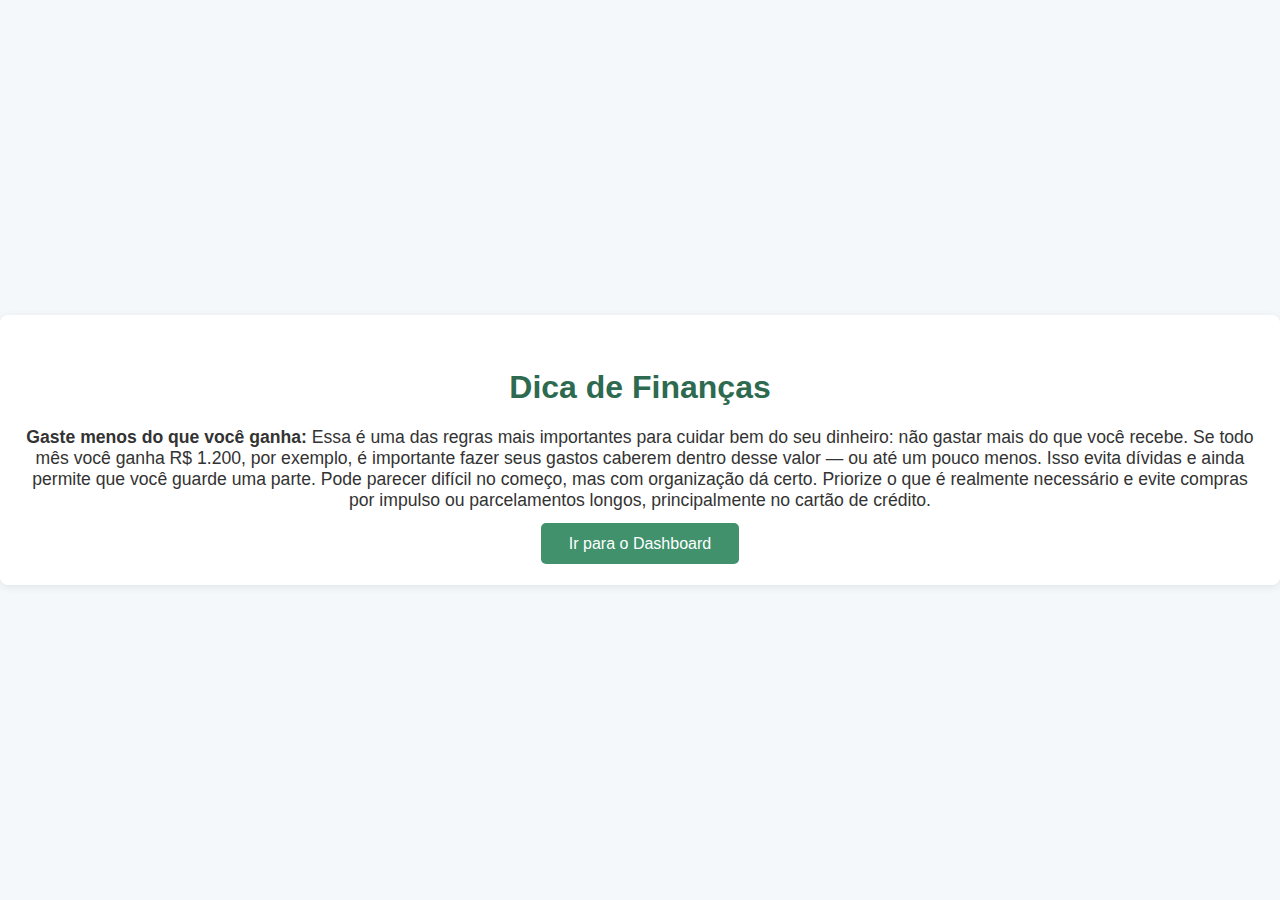
<file: ProjetoControleTotal/Dica3.html>
<!DOCTYPE html>
<html lang="pt-BR">
<head>
    <meta charset="UTF-8">
    <title>Dica de Finanças: Controle seu Orçamento</title>
    <style>
        body {
            font-family: Arial, sans-serif;
            background: #f4f8fb;
            margin: 0;
            padding: 0;
            display: flex;
            flex-direction: column;
            align-items: center;
            justify-content: center;
            height: 100vh;
        }
        .container {
            background: #fff;
            padding: 32px 24px;
            border-radius: 8px;
            box-shadow: 0 2px 8px rgba(0,0,0,0.08);
            text-align: center;
        }
        h1 {
            color: #2d6a4f;
        }
        p {
            color: #333;
            font-size: 1.1em;
            margin-bottom: 24px;
        }
        .btn-dashboard {
            background: #40916c;
            color: #fff;
            border: none;
            padding: 12px 28px;
            border-radius: 5px;
            font-size: 1em;
            cursor: pointer;
            text-decoration: none;
            transition: background 0.2s;
        }
        .btn-dashboard:hover {
            background: #26734d;
        }
    </style>
</head>
<body>
    <div class="container">
        <h1>Dica de Finanças</h1>
        <p>
            <strong>Gaste menos do que você ganha:</strong> Essa é uma das regras mais importantes para cuidar bem do seu dinheiro: não gastar mais do que você recebe.

Se todo mês você ganha R$ 1.200, por exemplo, é importante fazer seus gastos caberem dentro desse valor — ou até um pouco menos. Isso evita dívidas e ainda permite que você guarde uma parte.

Pode parecer difícil no começo, mas com organização dá certo. Priorize o que é realmente necessário e evite compras por impulso ou parcelamentos longos, principalmente no cartão de crédito.
        </p>
        <a href="Dashboard.html" class="btn-dashboard">Ir para o Dashboard</a>
    </div>
</body>
</html>
</file>
<file: style.css>
/* --- Estilos Gerais (Mobile First - Padrão para todas as telas) --- */
body {
    margin: 0;
    font-family: Arial, sans-serif;
    background-color: #1a1a1a; /* Fundo escuro */
    color: #f0f0f0; /* Cor do texto padrão */
    box-sizing: border-box; /* Garante que padding e border sejam incluídos na largura/altura */
}

/* --- Estilo tela de login --- */
.login-body {
    background-color: #111;
    color: white;
    display: flex;
    justify-content: center;
    align-items: center;
    min-height: 100vh; /* Usa min-height para garantir que ocupa a tela inteira */
    padding: 20px; /* Adiciona padding para evitar que o container grude nas bordas */
    box-sizing: border-box;
}

.login-container {
    background-color: #222;
    padding: 1.5rem; /* Reduzi um pouco o padding para mobile */
    border-radius: 10px;
    width: 90%; /* Ocupa 90% da largura em mobile */
    max-width: 380px; /* Largura máxima para o formulário de login */
    box-shadow: 0 4px 15px rgba(0, 0, 0, 0.4);
    box-sizing: border-box;
}

.login-container h1 {
    text-align: center;
    font-size: 1.8rem; /* Ajustei o tamanho da fonte para mobile */
    margin-bottom: 1.5rem;
}

.login-container input,
.login-container button {
    display: block;
    width: 100%;
    margin: 0.8rem 0; /* Ajustei margem */
    padding: 0.7rem; /* Aumentei o padding para touch */
    border: 1px solid #444;
    border-radius: 5px;
    box-sizing: border-box;
    font-size: 1rem;
    background-color: #333;
    color: #f0f0f0;
}

.login-container button {
    background-color: #4caf50;
    color: white;
    border: none;
    cursor: pointer;
    font-weight: bold;
    transition: background-color 0.3s ease;
}

.login-container button:hover {
    background-color: #388e3c;
}

/* --- Estilo da tela de dashboard --- */
.dashboard-body {
    background-color: #1a1a1a; /* Mantém o fundo escuro geral */
    color: #f0f0f0;
    min-height: 100vh;
}

/* Topbar (cabeçalho principal do dashboard) */
.topbar {
    display: flex;
    flex-wrap: wrap; /* Permite que os itens quebrem para a próxima linha */
    justify-content: space-between;
    align-items: center;
    background-color: #1c1c1c;
    padding: 1rem 1.5rem; /* Ajusta padding para mobile */
    gap: 15px; /* Espaçamento entre os elementos */
    box-shadow: 0 2px 10px rgba(0, 0, 0, 0.5);
    position: sticky; /* Fica fixo ao rolar a página */
    top: 0;
    z-index: 1000;
}

.topbar .logo {
    font-size: 1.5rem; /* Ajusta tamanho do logo para mobile */
    font-weight: bold;
    color: #4CAF50; /* Destaque para o logo */
    white-space: nowrap; /* Evita quebra de linha */
    flex-shrink: 0; /* Não permite encolher */
    order: 1; /* Ordem em mobile */
}

.topbar nav {
    display: flex;
    flex-wrap: wrap; /* Permite que os links quebrem */
    justify-content: center; /* Centraliza links em mobile */
    flex-grow: 1; /* Permite que a nav ocupe espaço */
    order: 3; /* Ordem para mobile: nav abaixo do user */
    width: 100%; /* Ocupa largura total em mobile */
    margin-top: 10px; /* Espaço entre logo/user e nav */
    gap: 10px; /* Espaçamento entre os links */
}

.topbar nav a {
    color: #fff;
    text-decoration: none;
    font-size: 0.95rem; /* Tamanho da fonte para mobile */
    padding: 8px 12px; /* Aumenta área clicável */
    border-radius: 5px;
    transition: background-color 0.3s ease;
    white-space: nowrap;
}

.topbar nav a:hover {
    background-color: #333;
}

.topbar .user {
    font-size: 1rem;
    white-space: nowrap;
    flex-shrink: 0;
    order: 2; /* Ordem para mobile: user ao lado do logo */
}

/* Conteúdo principal do dashboard */
.main-content {
    padding: 1.5rem; /* Ajusta padding para mobile */
    max-width: 1200px;
    margin: 0 auto;
    box-sizing: border-box;
}

.section {
    margin-bottom: 2.5rem; /* Espaçamento entre as seções */
}

.section-title {
    font-size: 1.8rem; /* Tamanho de título para mobile */
    color: #e0e0e0;
    margin-top: 30px;
    margin-bottom: 15px;
    text-align: left;
    padding-left: 0; /* Remove padding-left fixo, usa o padding do main-content */
}

/* Seção de Vídeos/Aulas */
.video-section {
    margin-bottom: 40px;
}

.video-carousel {
    display: flex;
    overflow-x: auto; /* Permite a rolagem horizontal */
    scroll-snap-type: x mandatory; /* Faz com que os itens "encaixem" na rolagem */
    -webkit-overflow-scrolling: touch; /* Melhora a rolagem em dispositivos iOS */
    gap: 15px; /* Espaçamento entre os vídeos */
    padding-bottom: 15px; /* Espaço para a barra de rolagem */
    padding-left: 5px; /* Pequeno padding para o início da rolagem */
    padding-right: 5px; /* Pequeno padding para o fim da rolagem */
}

.video-carousel::-webkit-scrollbar {
    height: 8px;
}

.video-carousel::-webkit-scrollbar-thumb {
    background-color: #444;
    border-radius: 10px;
}

.video-carousel::-webkit-scrollbar-track {
    background-color: #282828;
}

.video-item {
    flex: 0 0 auto; /* Não cresce nem encolhe */
    width: 90vw; /* Ocupa 90% da largura da viewport em telas menores */
    height: auto; /* Altura automática */
    background-color: #282828;
    border-radius: 8px;
    overflow: hidden;
    box-shadow: 0 4px 10px rgba(0, 0, 0, 0.3);
    scroll-snap-align: start;
    display: flex;
    flex-direction: column;
    box-sizing: border-box;
}

.video-item iframe {
    width: 100%;
    /* Mantém a proporção 16:9 para o vídeo */
    height: calc(90vw * 9 / 16);
    border: none;
    display: block; /* Remove possíveis espaços extras */
}

.video-item .watch-on-youtube {
    display: block;
    background-color: #c00;
    color: white;
    text-align: center;
    padding: 10px 0;
    text-decoration: none;
    font-weight: bold;
    transition: background-color 0.3s ease;
    font-size: 0.95rem; /* Ajusta tamanho da fonte */
}

.video-item .watch-on-youtube:hover {
    background-color: #a00;
}


/* Seção de Formulário de Movimento */
.form-movimento {
    max-width: 100%; /* Ocupa a largura total disponível */
    padding: 15px; /* Adiciona padding para mobile */
    background-color: #222;
    border-radius: 10px;
    box-shadow: 0 4px 10px rgba(0, 0, 0, 0.3);
    box-sizing: border-box;
}

.form-movimento input,
.form-movimento select,
.form-movimento button {
    margin: 0.6rem 0; /* Ajusta margens */
    padding: 0.8rem; /* Aumenta padding para touch */
    width: 100%;
    box-sizing: border-box;
    border: 1px solid #444;
    border-radius: 5px;
    font-size: 1rem;
    background-color: #333;
    color: #f0f0f0;
}

.form-movimento button {
    background-color: #4caf50;
    color: white;
    border: none;
    cursor: pointer;
    font-weight: bold;
    transition: background-color 0.3s ease;
}

.form-movimento button:hover {
    background-color: #388e3c;
}

/* Lista de Transações */
#listaTransacoes {
    list-style: none;
    padding: 0;
    margin-top: 1.5rem;
}

#listaTransacoes li {
    background-color: #222;
    padding: 0.8rem; /* Aumenta padding */
    margin: 0.6rem 0; /* Ajusta margem */
    border-left: 5px solid;
    border-radius: 5px;
    display: flex;
    justify-content: space-between;
    align-items: center;
    flex-wrap: wrap; /* Permite quebrar em telas menores */
    font-size: 1rem;
}

#listaTransacoes li.entrada {
    border-color: #4caf50;
}

#listaTransacoes li.saida {
    border-color: #f44336;
}

/* Resumo de Saldo/Movimento */
.resumo {
    margin-top: 1.5rem;
    font-size: 1.1rem; /* Ajusta tamanho da fonte para mobile */
    text-align: center;
    font-weight: bold;
}

/* Seção de Dicas do Dia */
.tips-section {
    margin-top: 30px;
    margin-bottom: 40px;
}

.tip-cards-container {
    display: grid;
    /* Padrão para mobile: 1 coluna */
    grid-template-columns: 1fr;
    gap: 15px; /* Espaçamento entre os cards */
    padding: 0; /* Remove padding fixo, usa o do main-content */
}

.tip-card {
    background-color: #282828;
    padding: 18px; /* Ajusta padding */
    border-radius: 8px;
    box-shadow: 0 4px 10px rgba(0, 0, 0, 0.3);
    text-decoration: none;
    color: #f0f0f0;
    transition: transform 0.2s ease, box-shadow 0.2s ease;
    box-sizing: border-box;
}

.tip-card:hover {
    transform: translateY(-5px);
    box-shadow: 0 6px 15px rgba(0, 0, 0, 0.4);
}

.tip-card h3 {
    color: #4CAF50;
    margin-top: 0;
    margin-bottom: 8px; /* Ajusta margem */
    font-size: 1.2rem; /* Ajusta tamanho do título da dica */
}

.tip-card p {
    font-size: 0.9em;
    line-height: 1.4; /* Ajusta line-height para legibilidade */
}

/* --- Media Queries (Ajustes para telas maiores) --- */

/* Telas maiores que 480px (Smartphones maiores, portrait) */
@media (min-width: 481px) {
    .login-container {
        padding: 2rem;
        max-width: 400px;
    }
    .login-container h1 {
        font-size: 2.2rem;
    }
    .topbar .logo {
        font-size: 1.8rem;
    }
    .topbar nav a {
        font-size: 1rem;
    }
    .topbar .user {
        font-size: 1.1rem;
    }
    .section-title {
        font-size: 2rem;
        margin-top: 40px;
        margin-bottom: 20px;
    }
    /* Vídeos - Permite mais de 90vw se a tela for um pouco maior */
    .video-item {
        width: 300px; /* Volta para a largura original para tablets */
        height: 240px;
    }
    .video-item iframe {
        height: 180px; /* Volta para a altura original */
    }
    .tip-cards-container {
        grid-template-columns: repeat(auto-fit, minmax(280px, 1fr)); /* 2 ou 3 colunas em tablets */
        gap: 20px;
    }
    .tip-card h3 {
        font-size: 1.3rem;
    }
}


/* Telas maiores que 768px (Tablets e Desktops) */
@media (min-width: 769px) {
    .login-body {
        /* Mantém o layout centralizado */
    }
    .login-container {
        max-width: 450px; /* Aumenta um pouco mais */
    }
    .login-container h1 {
        font-size: 2.5rem;
    }

    /* Topbar - Layout em linha */
    .topbar {
        padding: 1rem 2rem;
        flex-wrap: nowrap; /* Não quebra mais a linha */
        justify-content: space-between; /* Espaçamento original */
    }
    .topbar .logo {
        font-size: 2rem;
        order: 0; /* Volta à ordem natural */
    }
    .topbar nav {
        flex-grow: 0; /* Não cresce mais para empurrar */
        order: 0; /* Volta à ordem natural */
        width: auto; /* Não ocupa mais 100% */
        margin-top: 0; /* Remove margem superior */
        gap: 20px; /* Mais espaço entre links */
    }
    .topbar nav a {
        font-size: 1.1rem;
    }
    .topbar .user {
        order: 0; /* Volta à ordem natural */
    }

    .main-content {
        padding: 2rem; /* Padding original */
    }

    .section-title {
        font-size: 2.2rem;
        padding-left: 20px; /* Se desejar um padding específico para títulos aqui */
    }

    /* Vídeos - Mais espaço e tamanho fixo */
    .video-carousel {
        gap: 20px;
    }
    .video-item {
        width: 320px; /* Largura padrão para desktop */
        height: 240px;
    }
    .video-item iframe {
        height: 180px; /* Altura padrão para desktop */
    }
    .video-item .watch-on-youtube {
        font-size: 1rem;
    }

    /* Formulário de Movimento */
    .form-movimento {
        max-width: 300px; /* Volta para a largura original para desktop */
        padding: 20px; /* Padding original */
    }
    .form-movimento input,
    .form-movimento select,
    .form-movimento button {
        margin: 0.5rem 0;
        padding: 0.5rem;
    }

    /* Lista de Transações */
    #listaTransacoes li {
        padding: 0.5rem;
        margin: 0.5rem 0;
        font-size: 1.05rem;
    }

    .resumo {
        font-size: 1.2rem;
    }

    /* Dicas do Dia */
    .tip-cards-container {
        grid-template-columns: repeat(auto-fit, minmax(300px, 1fr)); /* Pelo menos 3 colunas em desktop */
        gap: 25px;
        padding: 0; /* Alinha com o padding do main-content */
    }
    .tip-card {
        padding: 20px;
    }
    .tip-card h3 {
        font-size: 1.4rem;
    }
    .tip-card p {
        font-size: 0.95em;
    }
}

/* Telas muito grandes (opcional, para mais colunas) */
@media (min-width: 1200px) {
    .login-container {
        max-width: 500px;
    }
    .login-container h1 {
        font-size: 3rem;
    }
    .topbar {
        padding: 1.5rem 3rem;
    }
    .topbar .logo {
        font-size: 2.2rem;
    }
    .topbar nav a {
        font-size: 1.2rem;
    }
    .topbar .user {
        font-size: 1.2rem;
    }
    .main-content {
        padding: 3rem;
    }
    .section-title {
        font-size: 2.5rem;
    }
    .tip-cards-container {
        grid-template-columns: repeat(auto-fit, minmax(350px, 1fr)); /* Mais colunas em telas grandes */
        gap: 30px;
    }
}
</file>
<file: StyleAulas.css>
/* --- Meta Tag Viewport (Fundamental no HTML) --- */
/* Certifique-se que você tem esta linha no <head> do seu HTML: */
/* <meta name="viewport" content="width=device-width, initial-scale=1.0"> */

/* --- Estilos Gerais (Mobile First - Base para Celulares) --- */
body {
    font-family: 'Arial', sans-serif;
    margin: 0;
    padding: 0;
    background-color: #1a1a1a; /* Cor de fundo escura */
    color: #f0f0f0; /* Cor do texto padrão */
    display: flex;
    flex-direction: column; /* Altera para coluna para melhor fluxo em mobile */
    justify-content: flex-start; /* Alinha o conteúdo ao topo */
    align-items: center; /* Centraliza o conteúdo horizontalmente */
    min-height: 100vh;
    box-sizing: border-box;
}

.container {
    width: 100%;
    max-width: 1200px; /* Largura máxima do conteúdo */
    padding: 15px; /* Padding padrão para telas pequenas */
    text-align: center;
    box-sizing: border-box;
}

h1 {
    font-size: 1.8em; /* Tamanho de fonte para mobile */
    color: #4CAF50; /* Verde vibrante para o título */
    margin-bottom: 25px; /* Margem para mobile */
    text-shadow: 2px 2px 4px rgba(0, 0, 0, 0.5);
    padding: 0 10px; /* Evita que o título grude nas bordas em telas super pequenas */
}

/* Estilos do Grid de Categorias */
.categories-grid {
    display: grid;
    /* Padrão para mobile: 1 coluna */
    grid-template-columns: 1fr;
    gap: 20px; /* Espaçamento entre os cards */
    justify-content: center; /* Centraliza os itens no grid */
    align-items: stretch; /* Garante que todos os cards tenham a mesma altura */
}

/* Estilos dos Cards de Categoria */
.category-card {
    background-color: #282828; /* Fundo do card */
    border-radius: 12px;
    overflow: hidden; /* Garante que a imagem não vaze dos cantos arredondados */
    box-shadow: 0 6px 15px rgba(0, 0, 0, 0.4);
    text-decoration: none; /* Remove sublinhado do link */
    color: #f0f0f0; /* Cor do texto no card */
    transition: transform 0.3s ease, box-shadow 0.3s ease;
    display: flex; /* Para organizar imagem e conteúdo verticalmente */
    flex-direction: column;
    cursor: pointer;
    max-width: 350px; /* Limita a largura dos cards em mobile para não ficarem muito largos */
    margin: 0 auto; /* Centraliza o card individualmente em mobile */
}

.category-card:hover {
    transform: translateY(-8px); /* Efeito de "levantar" ao passar o mouse */
    box-shadow: 0 10px 25px rgba(0, 0, 0, 0.6);
}

.card-image-container {
    width: 100%;
    padding-bottom: 120%; /* Proporção de 1:1.2 para simular capas de livro/curso */
    position: relative;
    overflow: hidden;
    background-color: #3a3a3a; /* Cor de fundo para o caso de imagem não carregar */
}

.card-image {
    position: absolute;
    top: 0;
    left: 0;
    width: 100%;
    height: 100%;
    object-fit: cover; /* Garante que a imagem preencha o contêiner sem distorcer */
    border-top-left-radius: 12px; /* Arredonda cantos superiores */
    border-top-right-radius: 12px;
}

.card-content {
    padding: 15px; /* Padding para o conteúdo do card em mobile */
    flex-grow: 1; /* Permite que o conteúdo ocupe o espaço restante */
    display: flex;
    flex-direction: column;
    justify-content: space-between; /* Empurra o autor para baixo */
}

.card-title {
    font-size: 1.2em; /* Tamanho do título do card para mobile */
    font-weight: bold;
    margin-top: 0;
    margin-bottom: 8px; /* Margem ajustada */
    color: #4CAF50; /* Cor de destaque para o título do card */
}

.card-subtitle {
    font-size: 0.85em; /* Tamanho da fonte da descrição para mobile */
    color: #bbb;
    margin-bottom: 8px; /* Margem ajustada */
}

.card-author {
    font-size: 0.75em; /* Tamanho da fonte do autor para mobile */
    color: #888;
    margin-top: auto; /* Empurra o autor para o final do card-content */
}

/* --- Media Queries (Ajustes para telas maiores) --- */

/* Telas de tablet e desktops pequenos (a partir de 600px - ideal para 2 colunas) */
@media (min-width: 600px) {
    .container {
        padding: 20px;
    }
    h1 {
        font-size: 2.2em;
        margin-bottom: 30px;
    }
    .categories-grid {
        grid-template-columns: repeat(2, 1fr); /* FORÇA 2 COLUNAS */
        gap: 25px;
    }
    .category-card {
        max-width: none; /* Remove a largura máxima para que o grid controle */
    }
    .card-title {
        font-size: 1.3em;
    }
    .card-subtitle {
        font-size: 0.9em;
    }
    .card-author {
        font-size: 0.8em;
    }
}

/* Telas maiores (a partir de 992px - para 3 colunas, se desejar) */
@media (min-width: 992px) {
    h1 {
        font-size: 2.5em;
        margin-bottom: 40px;
    }
    .categories-grid {
        grid-template-columns: repeat(3, 1fr); /* FORÇA 3 COLUNAS */
        gap: 30px;
    }
    .card-title {
        font-size: 1.4em;
    }
    .card-content {
        padding: 20px;
    }
}

/* Telas de desktop grandes (a partir de 1200px - para 4 colunas, se desejar) */
@media (min-width: 1200px) {
    h1 {
        font-size: 2.8em;
    }
    .categories-grid {
        grid-template-columns: repeat(4, 1fr); /* FORÇA 4 COLUNAS */
    }
}


/* Estilos do Botão (já estavam bons, apenas algumas pequenas sugestões) */
.container-Btn {
    text-align: center;
    margin-top: 30px; /* Aumenta um pouco a margem superior */
    padding-bottom: 20px; /* Adiciona um padding inferior para o botão não ficar colado */
}
.btn-dashboard {
    background: #40916c;
    color: #fff;
    border: none;
    padding: 12px 28px;
    border-radius: 5px;
    font-size: 1em;
    cursor: pointer;
    text-decoration: none;
    transition: background 0.2s;
    white-space: nowrap; /* Evita que o texto do botão quebre em várias linhas */
    display: inline-block; /* Garante que o padding e margin funcionem corretamente */
}
.btn-dashboard:hover {
    background: #26734d;
}
</file>
<file: ProjetoControleTotal/StyleAulas.css>
/* Estilos Gerais */
body {
    font-family: 'Arial', sans-serif;
    margin: 0;
    padding: 0;
    background-color: #1a1a1a; /* Cor de fundo escura */
    color: #f0f0f0; /* Cor do texto padrão */
    display: flex;
    justify-content: center;
    align-items: flex-start;
    min-height: 100vh;
    box-sizing: border-box;
}

.container {
    width: 100%;
    max-width: 1200px; /* Largura máxima do conteúdo */
    padding: 20px;
    text-align: center;
    box-sizing: border-box;
}

h1 {
    font-size: 2.8em;
    color: #4CAF50; /* Verde vibrante para o título */
    margin-bottom: 40px;
    text-shadow: 2px 2px 4px rgba(0, 0, 0, 0.5);
}

/* Estilos do Grid de Categorias */
.categories-grid {
    display: grid;
    /* Define 4 colunas com largura flexível (1fr) */
    /* A quantidade de colunas será ajustada via media queries para responsividade */
    grid-template-columns: repeat(auto-fit, minmax(250px, 1fr));
    gap: 30px; /* Espaçamento entre os cards */
    justify-content: center; /* Centraliza os itens no grid */
    align-items: stretch; /* Garante que todos os cards tenham a mesma altura */
}

/* Estilos dos Cards de Categoria */
.category-card {
    background-color: #282828; /* Fundo do card */
    border-radius: 12px;
    overflow: hidden; /* Garante que a imagem não vaze dos cantos arredondados */
    box-shadow: 0 6px 15px rgba(0, 0, 0, 0.4);
    text-decoration: none; /* Remove sublinhado do link */
    color: #f0f0f0; /* Cor do texto no card */
    transition: transform 0.3s ease, box-shadow 0.3s ease;
    display: flex; /* Para organizar imagem e conteúdo verticalmente */
    flex-direction: column;
    cursor: pointer;
}

.category-card:hover {
    transform: translateY(-8px); /* Efeito de "levantar" ao passar o mouse */
    box-shadow: 0 10px 25px rgba(0, 0, 0, 0.6);
}

.card-image-container {
    width: 100%;
    /* Altura da imagem baseada na proporção da imagem original */
    /* Você pode ajustar conforme a proporção das suas capas */
    padding-bottom: 120%; /* Proporção de 1:1.2 para simular capas de livro/curso */
    position: relative;
    overflow: hidden;
    background-color: #3a3a3a; /* Cor de fundo para o caso de imagem não carregar */
}

.card-image {
    position: absolute;
    top: 0;
    left: 0;
    width: 100%;
    height: 100%;
    object-fit: cover; /* Garante que a imagem preencha o contêiner sem distorcer */
    border-top-left-radius: 12px; /* Arredonda cantos superiores */
    border-top-right-radius: 12px;
}

.card-content {
    padding: 20px;
    flex-grow: 1; /* Permite que o conteúdo ocupe o espaço restante */
    display: flex;
    flex-direction: column;
    justify-content: space-between; /* Empurra o autor para baixo */
}

.card-title {
    font-size: 1.4em;
    font-weight: bold;
    margin-top: 0;
    margin-bottom: 10px;
    color: #4CAF50; /* Cor de destaque para o título do card */
}

.card-subtitle {
    font-size: 0.9em;
    color: #bbb;
    margin-bottom: 10px;
}

.card-author {
    font-size: 0.8em;
    color: #888;
    margin-top: auto; /* Empurra o autor para o final do card-content */
}

/* Responsividade */
@media (max-width: 1024px) {
    .categories-grid {
        grid-template-columns: repeat(auto-fit, minmax(220px, 1fr)); /* 3-4 colunas */
        gap: 25px;
    }
    h1 {
        font-size: 2.5em;
    }
}

@media (max-width: 768px) {
    .categories-grid {
        grid-template-columns: repeat(auto-fit, minmax(180px, 1fr)); /* 2-3 colunas */
        gap: 20px;
    }
    h1 {
        font-size: 2em;
        margin-bottom: 30px;
    }
    .card-title {
        font-size: 1.2em;
    }
    .card-content {
        padding: 15px;
    }
}

@media (max-width: 480px) {
    .categories-grid {
        grid-template-columns: 1fr; /* Apenas 1 coluna em telas muito pequenas */
        gap: 20px;
        padding: 0 10px; /* Padding para não grudar nas bordas */
    }
    .container {
        padding: 15px;
    }
    h1 {
        font-size: 1.8em;
        margin-bottom: 25px;
    }
    .category-card {
        max-width: 300px; /* Limita a largura em telas muito pequenas */
        margin: 0 auto; /* Centraliza o card */
    }
}
.container-Btn {
    text-align: center;
    margin-top: 20px;
}
.btn-dashboard {
            background: #40916c;
            color: #fff;
            border: none;
            padding: 12px 28px;
            border-radius: 5px;
            font-size: 1em;
            cursor: pointer;
            text-decoration: none;
            transition: background 0.2s;
        }
        .btn-dashboard:hover {
            background: #26734d;
        }
</file>
<file: ProjetoControleTotal/style.css>
body {
  margin: 0;
  font-family: Arial, sans-serif;
}

/* Estilo tela de login */
.login-body {
  background-color: #111;
  color: white;
  display: flex;
  justify-content: center;
  align-items: center;
  height: 100vh;
}

.login-container {
  background-color: #222;
  padding: 2rem;
  border-radius: 10px;
  width: 300px;
}

.login-container h1 {
  text-align: center;
}

.login-container input, .login-container button {
  display: block;
  width: 100%;
  margin: 1rem 0;
  padding: 0.5rem;
}

.login-container button {
  background-color: #4caf50;
  color: white;
  border: none;
  cursor: pointer;
}

/* Estilo da tela de dashboard */
.dashboard-body {
  background-color: #111;
  color: #fff;
}

.topbar {
  display: flex;
  justify-content: space-between;
  align-items: center;
  background-color: #1c1c1c;
  padding: 1rem 2rem;
}

.topbar .logo {
  font-size: 1.2rem;
  font-weight: bold;
}

.topbar nav a {
  color: #fff;
  margin: 0 10px;
  text-decoration: none;
}

.topbar .user {
  font-size: 1rem;
}

.main-content {
  padding: 2rem;
}

.section {
  margin-bottom: 2rem;
}

.video-grid {
  display: flex;
  gap: 1rem;
}

.video-card {
  background-color: #222;
  border-radius: 10px;
  width: 300px;
  height: 180px;
  overflow: hidden;
  padding: 0;
}
.video-card iframe {
  border: none;
  width: 100%;
  height: 100%;
}


.form-movimento input, .form-movimento select, .form-movimento button {
  margin: 0.5rem 0;
  padding: 0.5rem;
  width: 100%;
}

.form-movimento {
  max-width: 300px;
}

#listaTransacoes {
  list-style: none;
  padding: 0;
}

#listaTransacoes li {
  background-color: #222;
  padding: 0.5rem;
  margin: 0.5rem 0;
  border-left: 5px solid;
}

#listaTransacoes li.entrada {
  border-color: #4caf50;
}

#listaTransacoes li.saida {
  border-color: #f44336;
}

.resumo {
  margin-top: 1rem;
  font-size: 1.2rem;
}

/* Estilos gerais para o corpo */
body {
    font-family: Arial, sans-serif;
    background-color: #1a1a1a; /* Fundo escuro como na imagem */
    color: #f0f0f0; /* Cor do texto claro */
    margin: 0;
    padding: 0;
}

/* Estilo para o cabeçalho (nav) - ajustar conforme seu layout */
nav {
    background-color: #282828;
    padding: 15px 20px;
    display: flex;
    justify-content: space-between;
    align-items: center;
}

nav a {
    color: #f0f0f0;
    text-decoration: none;
    margin-left: 20px;
    font-size: 1rem;
}

nav a:hover {
    color: #aaa;
}

.header-title {
    font-size: 1.5rem;
    font-weight: bold;
}

.section-title { /* Para os subtítulos como "Aulas", "Dicas do Dia" */
    font-size: 2em;
    color: #e0e0e0;
    margin-top: 40px;
    margin-bottom: 20px;
    text-align: left;
    padding-left: 20px; /* Alinha com o conteúdo */
}

/* Container principal para as seções */
.main-content {
    padding: 20px;
    max-width: 1200px; /* Limita a largura do conteúdo principal */
    margin: 0 auto; /* Centraliza o conteúdo */
}


/* Estilos para a seção de vídeos */
.video-section {
    margin-bottom: 40px;
}

.video-carousel {
    display: flex;
    overflow-x: auto; /* Permite a rolagem horizontal */
    scroll-snap-type: x mandatory; /* Faz com que os itens "encaixem" na rolagem */
    -webkit-overflow-scrolling: touch; /* Melhora a rolagem em dispositivos iOS */
    gap: 20px; /* Espaçamento entre os vídeos */
    padding-bottom: 15px; /* Espaço para a barra de rolagem */
}

.video-carousel::-webkit-scrollbar {
    height: 8px;
}

.video-carousel::-webkit-scrollbar-thumb {
    background-color: #444;
    border-radius: 10px;
}

.video-carousel::-webkit-scrollbar-track {
    background-color: #282828;
}

.video-item {
    flex: 0 0 auto; /* Não cresce nem encolhe, largura automática */
    width: 320px; /* Largura padrão para cada vídeo */
    height: 240px; /* Altura total do item, iframe + botão */
    background-color: #282828;
    border-radius: 8px;
    overflow: hidden; /* Garante que o iframe não saia */
    box-shadow: 0 4px 10px rgba(0, 0, 0, 0.3);
    scroll-snap-align: start; /* O item se alinha ao início da rolagem */
    display: flex;
    flex-direction: column;
}

.video-item iframe {
    width: 100%;
    height: 180px; /* Altura fixa do iframe */
    border: none;
}

.video-item .watch-on-youtube {
    display: block;
    background-color: #c00; /* Cor do YouTube */
    color: white;
    text-align: center;
    padding: 10px 0;
    text-decoration: none;
    font-weight: bold;
    transition: background-color 0.3s ease;
}

.video-item .watch-on-youtube:hover {
    background-color: #a00;
}

/* Responsividade para vídeos */
@media (max-width: 768px) {
    .video-item {
        width: 90vw; /* Ocupa 90% da largura da viewport em telas menores */
        height: auto;
    }
    .video-item iframe {
        height: calc(90vw * 9 / 16); /* Mantém a proporção 16:9 para o vídeo */
    }
}



/* Estilos para a seção de Dicas do Dia */
.tips-section {
    margin-top: 40px;
    margin-bottom: 40px;
}

.tip-cards-container {
    display: grid;
    grid-template-columns: repeat(auto-fit, minmax(280px, 1fr)); /* Colunas responsivas */
    gap: 20px;
    padding: 0 20px; /* Alinha com o padding do main-content */
}

.tip-card {
    background-color: #282828;
    padding: 20px;
    border-radius: 8px;
    box-shadow: 0 4px 10px rgba(0, 0, 0, 0.3);
    text-decoration: none;
    color: #f0f0f0;
    transition: transform 0.2s ease, box-shadow 0.2s ease;
}

.tip-card:hover {
    transform: translateY(-5px);
    box-shadow: 0 6px 15px rgba(0, 0, 0, 0.4);
}

.tip-card h3 {
    color: #4CAF50; /* Uma cor de destaque para o título da dica */
    margin-top: 0;
    margin-bottom: 10px;
}

.tip-card p {
    font-size: 0.95em;
    line-height: 1.5;
}
</file>
